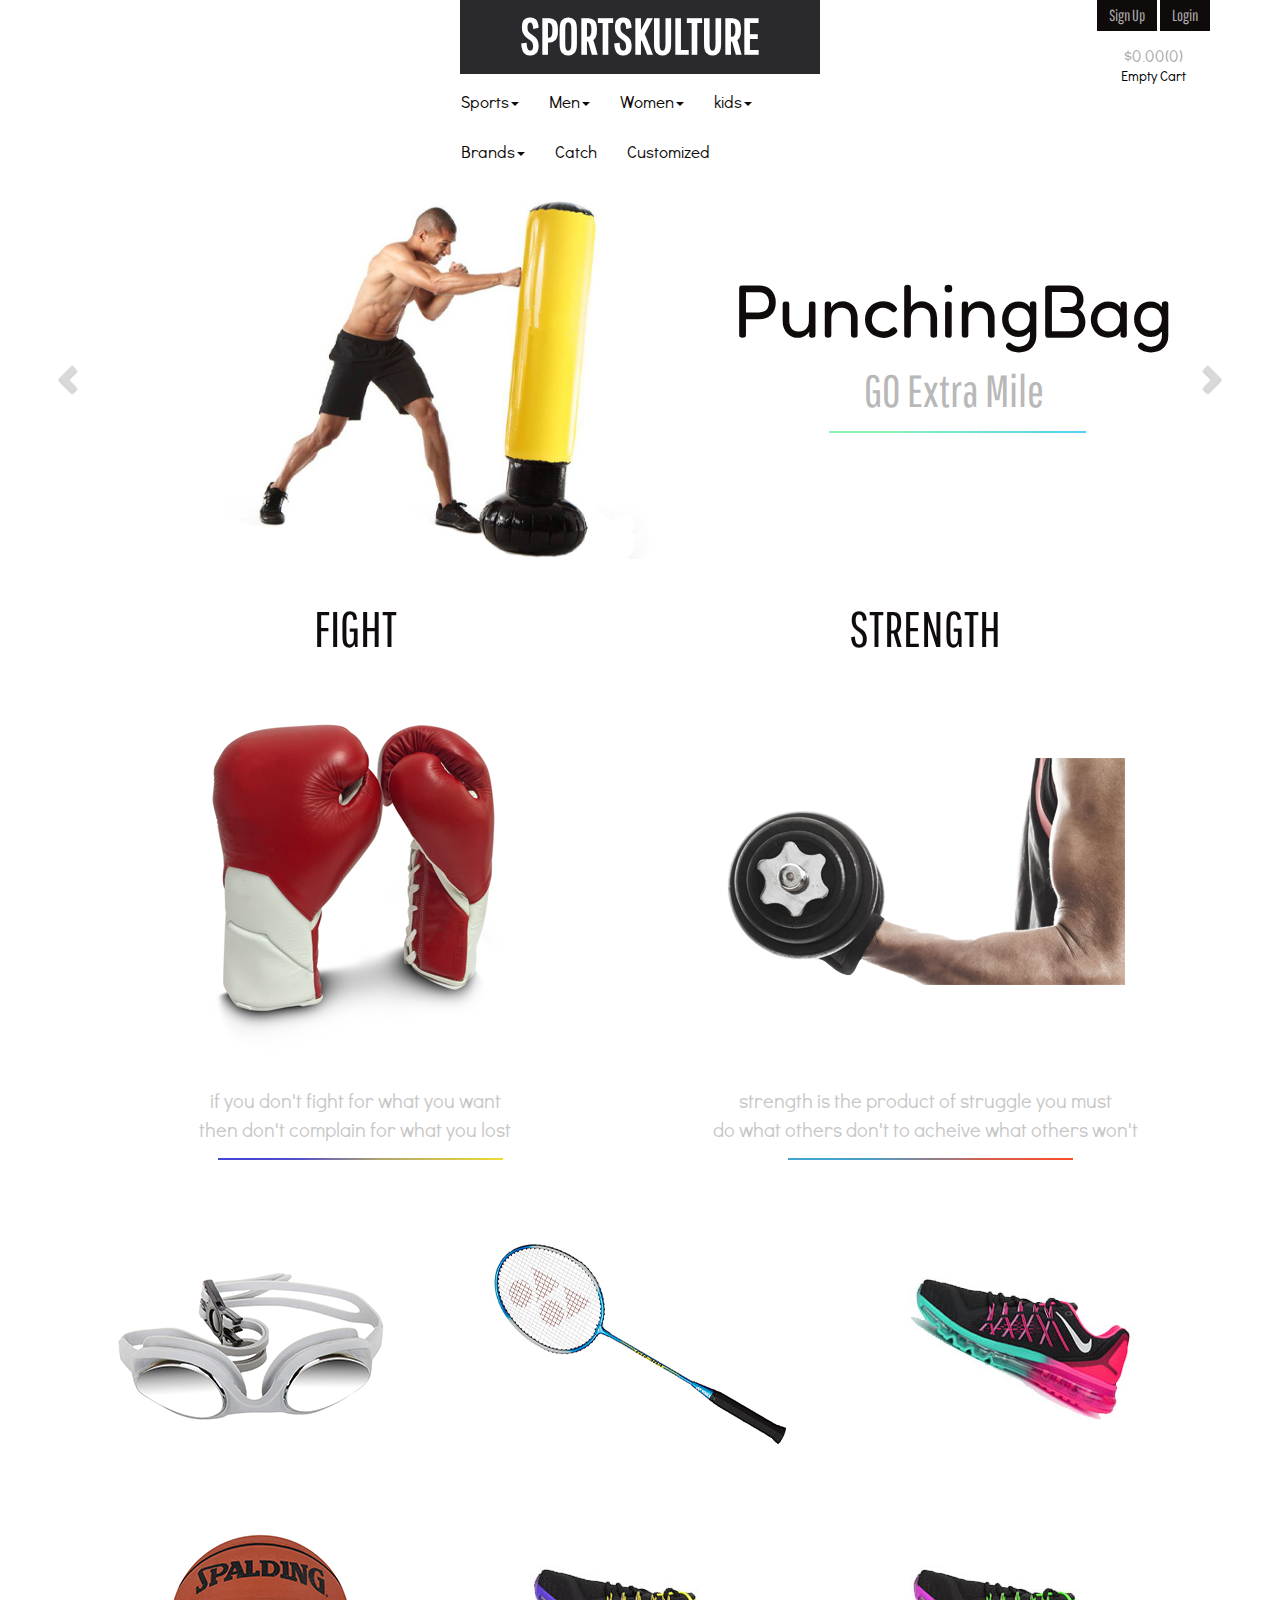
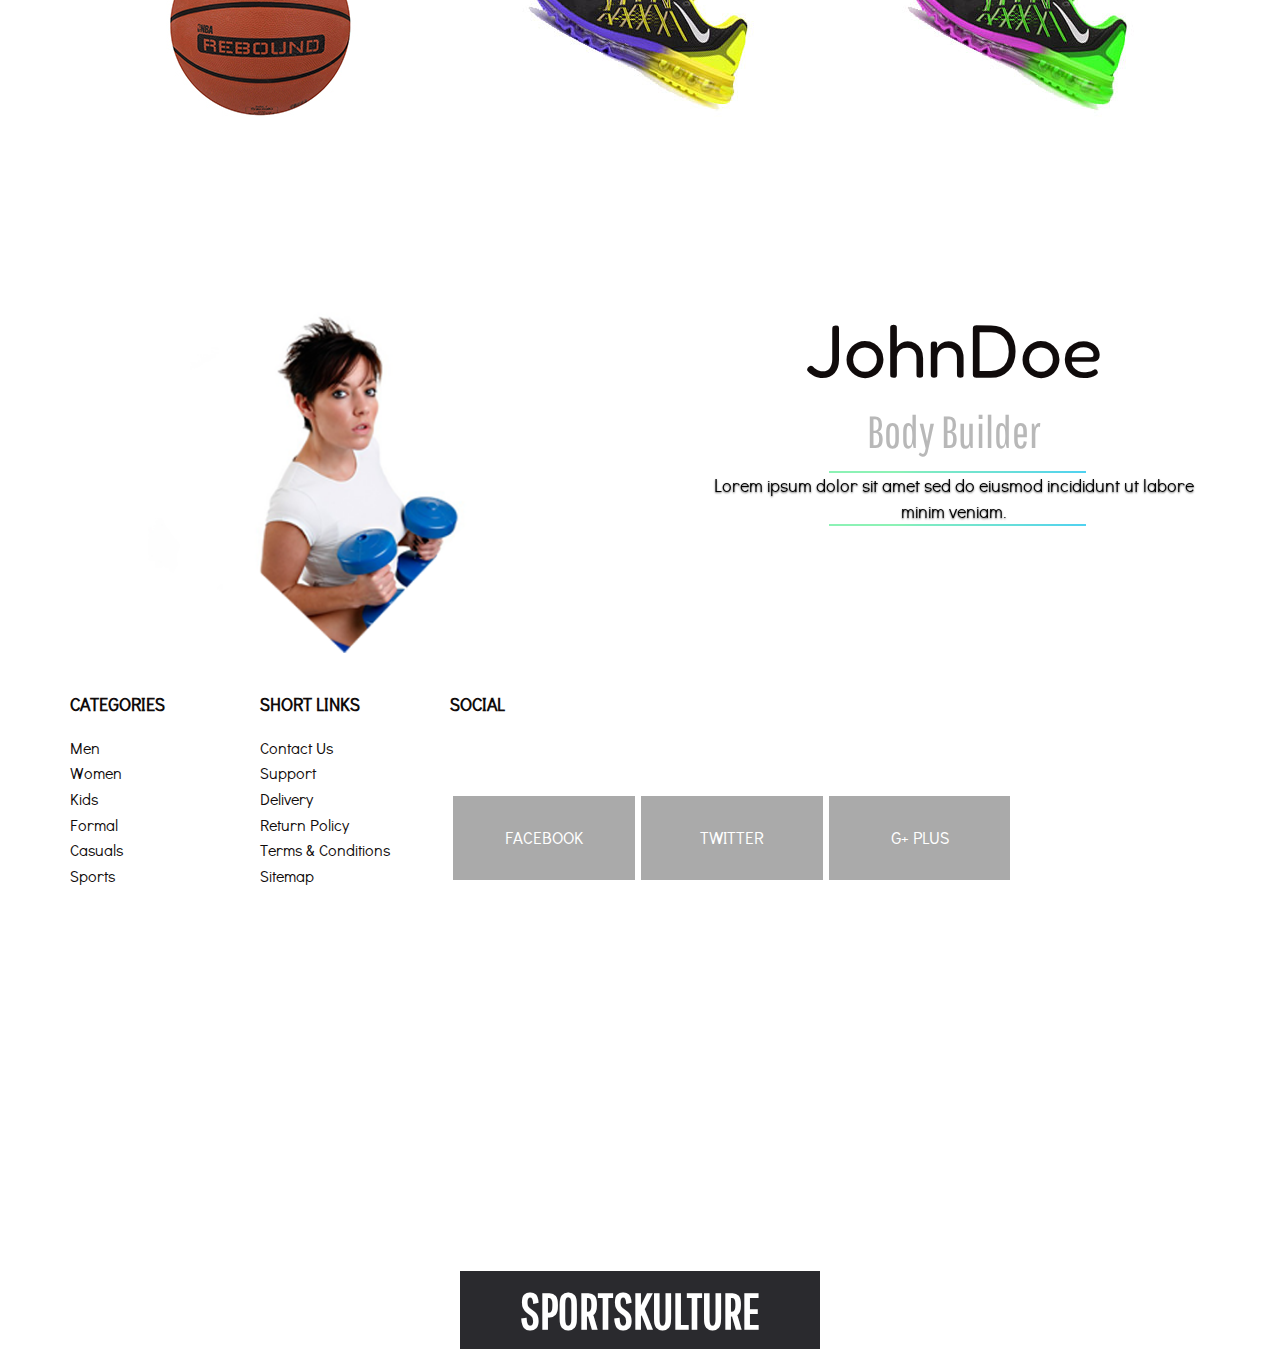
<file: index.html>
<!DOCTYPE html>
<html lang="en">
<head>
  <title>sportsKulture | Home</title>
  <meta name="viewport" content="width=device-width, initial-scale=1">
  <meta http-equiv="Content-Type" content="text/html; charset=utf-8" />
  <meta charset utf="8">
  <!--fonts-->
  <link href='//fonts.googleapis.com/css?family=Fredoka+One' rel='stylesheet' type='text/css'>

  <!--fonts-->
  <!--bootstrap-->
  <link href="css/bootstrap.min.css" rel="stylesheet" type="text/css">
  <!--coustom css-->
  <link href="css/style.css" rel="stylesheet" type="text/css"/>
  <!--shop-kart-js-->
  <script src="js/simpleCart.min.js"></script>
  <!--default-js-->
  <script src="js/jquery-2.1.4.min.js"></script>
  <!--bootstrap-js-->
  <script src="js/bootstrap.min.js"></script>
  <!--script-->
</head>
<body>
  <div class="header">
    <div class="container">
      <div class="header-top">
        <div class="logo">
          <a href="index.html">sportsKulture</a>
        </div>
        <div class="login-bars">
          <a class="btn btn-default log-bar" href="register.html" role="button">Sign up</a>
          <a class="btn btn-default log-bar" href="signup.html" role="button">Login</a>
          <div class="cart box_1">
            <a href="checkout.html">
              <h3>
                <div class="total">
                  <span class="simpleCart_total"></span>(<span id="simpleCart_quantity" class="simpleCart_quantity"></span>)</div></h3>
                </a>
                <p><a href="javascript:;" class="simpleCart_empty">Empty Cart</a></p>
                <div class="clearfix"> </div>
              </div>
            </div>
            <div class="clearfix"></div>
          </div>
          <!---menu-----bar--->
          <div class="header-botom">
            <div class="content white">
              <nav class="navbar navbar-default nav-menu" role="navigation">
                <div class="navbar-header">
                  <button type="button" class="navbar-toggle" data-toggle="collapse" data-target="#bs-example-navbar-collapse-1">
                    <span class="sr-only">Toggle navigation</span>
                    <span class="icon-bar"></span>
                    <span class="icon-bar"></span>
                    <span class="icon-bar"></span>
                  </button>
                </div>
                <div class="clearfix"></div>
                <!--/.navbar-header-->

                <div class="collapse navbar-collapse collapse-pdng" id="bs-example-navbar-collapse-1">
                  <ul class="nav navbar-nav nav-font">
                    <li class="dropdown">
                      <a href="#" class="dropdown-toggle" data-toggle="dropdown">Sports<b class="caret"></b></a>
                      <ul class="dropdown-menu">
                        <li><a href="products.html">Shoes</a></li>
                        <li><a href="products.html">Tees</a></li>
                        <li><a href="products.html">Tops</a></li>
                        <li class="divider"></li>
                        <li><a href="products.html">Tracks</a></li>
                        <li class="divider"></li>
                        <li><a href="products.html">Gear</a></li>
                      </ul>
                    </li>
                    <li class="dropdown">
                      <a href="#" class="dropdown-toggle" data-toggle="dropdown">Men<b class="caret"></b></a>
                      <ul class="dropdown-menu multi-column columns-3">
                        <div class="row">
                          <div class="col-sm-4 menu-img-pad">
                            <ul class="multi-column-dropdown">
                              <li><a href="products.html">Joggers</a></li>
                              <li><a href="products.html">Foot Ball</a></li>
                              <li><a href="products.html">Cricket</a></li>
                              <li class="divider"></li>
                              <li><a href="products.html">Tennis</a></li>
                              <li class="divider"></li>
                              <li><a href="products.html">Casual</a></li>
                            </ul>
                          </div>
                          <div class="col-sm-4 menu-img-pad">
                            <a href="#"><img src="images/menu1.jpg" alt="/" class="img-rsponsive men-img-wid" /></a>
                          </div>
                          <div class="col-sm-4 menu-img-pad">
                            <a href="#"><img src="images/menu2.jpg" alt="/" class="img-rsponsive men-img-wid" /></a>
                          </div>
                        </div>
                      </ul>
                    </li>
                    <li class="dropdown">
                      <a href="#" class="dropdown-toggle" data-toggle="dropdown">Women<b class="caret"></b></a>
                      <ul class="dropdown-menu multi-column columns-2">
                        <div class="row">
                          <div class="col-sm-6">
                            <ul class="multi-column-dropdown">
                              <li><a href="products.html">Tops</a></li>
                              <li><a href="products.html">Bottoms</a></li>
                              <li><a href="products.html">Yoga Pants</a></li>
                              <li class="divider"></li>
                              <li><a href="products.html">Sports</a></li>
                              <li class="divider"></li>
                              <li><a href="products.html">Gym</a></li>
                            </ul>
                          </div>
                          <div class="col-sm-6">
                            <a href="#"><img src="images/menu3.jpg" alt="/" class="img-rsponsive men-img-wid" /></a>
                          </div>
                        </div>
                      </ul>
                    </li>
                    <li class="dropdown">
                      <a href="#" class="dropdown-toggle" data-toggle="dropdown">kids<b class="caret"></b></a>
                      <ul class="dropdown-menu">
                        <li><a href="products.html">Tees</a></li>
                        <li><a href="products.html">Shorts</a></li>
                        <li><a href="products.html">Gear</a></li>
                        <li class="divider"></li>
                        <li><a href="products.html">Watches</a></li>
                        <li class="divider"></li>
                        <li><a href="products.html">Shoes</a></li>
                      </ul>
                    </li>
                    <li class="dropdown">
                      <a href="#" class="dropdown-toggle" data-toggle="dropdown">Brands<b class="caret"></b></a>
                      <ul class="dropdown-menu">
                        <li><a href="products.html">Tees</a></li>
                        <li><a href="products.html">Shorts</a></li>
                        <li><a href="products.html">Gear</a></li>
                        <li class="divider"></li>
                        <li><a href="products.html">Watches</a></li>
                        <li class="divider"></li>
                        <li><a href="products.html">Shoes</a></li>
                      </ul>
                    </li>
                    <li><a href="contact.html">Catch</a></li>
                    <li><a href="contact.html">Customized</a></li>
                    <div class="clearfix"></div>
                  </ul>
                  <div class="clearfix"></div>
                </div>
                <!--/.navbar-collapse-->
                <div class="clearfix"></div>
              </nav>
              <!--/.navbar-->
              <div class="clearfix"></div>
            </div>
            <!--/.content--->
          </div>
          <!--header-bottom-->
        </div>
      </div>
      <div class="header-end">
        <div class="container">
          <div id="myCarousel" class="carousel slide" data-ride="carousel">
            <!-- Indicators -->
            <ol class="carousel-indicators">
              <li data-target="#myCarousel" data-slide-to="0" class="active"></li>
              <li data-target="#myCarousel" data-slide-to="1"></li>
              <li data-target="#myCarousel" data-slide-to="2"></li>
            </ol>

            <!-- Wrapper for slides -->
            <div class="carousel-inner" role="listbox">
              <div class="item active">
                <img src="./images/shoe3.jpg" alt="...">
                <div class="carousel-caption car-re-posn">
                  <h3>PunchingBag</h3>
                  <h4>GO Extra Mile</h4>
                  <span class="color-bar"></span>
                </div>
              </div>
              <div class="item">
                <img src="./images/shoe1.jpg" alt="...">
                <div class="carousel-caption car-re-posn">
                  <h3>T-Shirts</h3>
                  <h4>Train Dirty</h4>
                  <span class="color-bar"></span>
                </div>
              </div>
              <div class="item">
                <img src="./images/shoe4.jpg" alt="...">
                <div class="carousel-caption car-re-posn">
                  <h3>SportsBag</h3>
                  <h4>You feel to fall</h4>
                  <span class="color-bar"></span>
                </div>
              </div>
              <div class="item">
                <img src="./images/shoe2.jpg" alt="...">
                <div class="carousel-caption car-re-posn">
                  <h3>Shoes</h3>
                  <h4>Shoes that Inspire you</h4>
                  <span class="color-bar"></span>
                </div>
              </div>
            </div>

            <!-- Controls -->
            <a class="left carousel-control" href="#myCarousel" role="button" data-slide="prev">
              <span class="glyphicon glyphicon-chevron-left car-icn" aria-hidden="true"></span>
              <span class="sr-only">Previous</span>
            </a>
            <a class="right carousel-control" href="#myCarousel" role="button" data-slide="next">
              <span class="glyphicon glyphicon-chevron-right car-icn" aria-hidden="true"></span>
              <span class="sr-only">Next</span>
            </a>
          </div>
          <div class="clearfix"></div>
        </div>
      </div>
      <div class="feel-fall">
        <div class="container">
          <div class="pull-left fal-box">
            <div class=" fall-left">
              <h3>Fight</h3>
              <img src="images/f-l.png" alt="/" class="img-responsive fl-img-wid">
              <p>If you don't fight for what you want<br>Then don't complain for what you lost</p>
              <span class="fel-fal-bar"></span>
            </div>
          </div>
          <div class="pull-right fel-box">
            <div class="feel-right">
              <h3>Strength</h3>
              <img src="images/f-r.png" alt="/" class="img-responsive fl-img-wid">
              <p>Strength is the product of struggle you must<br>do what others don't to acheive what others won't</p>
              <span class="fel-fal-bar2"></span>
            </div>
          </div>
          <div class="clearfix"></div>
        </div>
      </div>
      <div class="shop-grid">
        <div class="container">
          <div class="col-md-4 grid-stn simpleCart_shelfItem">
            <!-- normal -->
            <div class="ih-item square effect3 bottom_to_top">
              <div class="bottom-2-top">
                <div class="img"><img src="images/grid4.jpg" alt="/" class="img-responsive gri-wid"></div>
                <div class="info">
                  <div class="pull-left styl-hdn">
                    <h3>style 01</h3>
                  </div>
                  <div class="pull-right styl-price">
                    <p><a  href="#" class="item_add"><span class="glyphicon glyphicon-shopping-cart grid-cart" aria-hidden="true"></span> <span class=" item_price">$190</span></a></p>
                  </div>
                  <div class="clearfix"></div>
                </div></div>
              </div>
              <!-- end normal -->
              <div class="quick-view">
                <a href="swimgoggles.html">Quick view</a>
              </div>
            </div>
            <div class="col-md-4 grid-stn simpleCart_shelfItem">
              <!-- normal -->
              <div class="ih-item square effect3 bottom_to_top">
                <div class="bottom-2-top">
                  <div class="img"><img src="images/grid6.jpg" alt="/" class="img-responsive gri-wid"></div>
                  <div class="info">
                    <div class="pull-left styl-hdn">
                      <h3>style 01</h3>
                    </div>
                    <div class="pull-right styl-price">
                      <p><a  href="#" class="item_add"><span class="glyphicon glyphicon-shopping-cart grid-cart" aria-hidden="true"></span> <span class=" item_price">$190</span></a></p>
                    </div>
                    <div class="clearfix"></div>
                  </div></div>
                </div>
                <!-- end normal -->
                <div class="quick-view">
                  <a href="BadmintonRacquet.html">Quick view</a>
                </div>
              </div>
              <div class="col-md-4 grid-stn simpleCart_shelfItem">
                <!-- normal -->
                <div class="ih-item square effect3 bottom_to_top">
                  <div class="bottom-2-top">
                    <div class="img"><img src="images/grid3.jpg" alt="/" class="img-responsive gri-wid"></div>
                    <div class="info">
                      <div class="pull-left styl-hdn">
                        <h3>style 01</h3>
                      </div>
                      <div class="pull-right styl-price">
                        <p><a  href="#" class="item_add"><span class="glyphicon glyphicon-shopping-cart grid-cart" aria-hidden="true"></span> <span class=" item_price">$190</span></a></p>
                      </div>
                      <div class="clearfix"></div>
                    </div></div>
                  </div>
                  <!-- end normal -->
                  <div class="quick-view">
                    <a href="swimgoggles.html">Quick view</a>
                  </div>
                </div>
                <div class="col-md-4 grid-stn simpleCart_shelfItem">
                  <!-- normal -->
                  <div class="ih-item square effect3 bottom_to_top">
                    <div class="bottom-2-top">
                      <div class="img"><img src="images/grid5.jpg" alt="/" class="img-responsive gri-wid"></div>
                      <div class="info">
                        <div class="pull-left styl-hdn">
                          <h3>style 01</h3>
                        </div>
                        <div class="pull-right styl-price">
                          <p><a  href="#" class="item_add"><span class="glyphicon glyphicon-shopping-cart grid-cart" aria-hidden="true"></span> <span class=" item_price">$190</span></a></p>
                        </div>
                        <div class="clearfix"></div>
                      </div></div>
                    </div>
                    <!-- end normal -->
                    <div class="quick-view">
                      <a href="spaldingrebound.html">Quick view</a>
                    </div>
                  </div>
                  <div class="col-md-4 grid-stn simpleCart_shelfItem">
                    <!-- normal -->
                    <div class="ih-item square effect3 bottom_to_top">
                      <div class="bottom-2-top">
                        <div class="img"><img src="images/grid7.jpg" alt="/" class="img-responsive gri-wid"></div>
                        <div class="info">
                          <div class="pull-left styl-hdn">
                            <h3>style 01</h3>
                          </div>
                          <div class="pull-right styl-price">
                            <p><a  href="#" class="item_add"><span class="glyphicon glyphicon-shopping-cart grid-cart" aria-hidden="true"></span> <span class=" item_price">$190</span></a></p>
                          </div>
                          <div class="clearfix"></div>
                        </div></div>
                      </div>
                      <!-- end normal -->
                      <div class="quick-view">
                        <a href="swimgoggles.html">Quick view</a>
                      </div>
                    </div>

                    <div class="col-md-4 grid-stn simpleCart_shelfItem">
                      <!-- normal -->
                      <div class="ih-item square effect3 bottom_to_top">
                        <div class="bottom-2-top">
                          <div class="img"><img src="images/grid8.jpg" alt="/" class="img-responsive gri-wid"></div>
                          <div class="info">
                            <div class="pull-left styl-hdn">
                              <h3>style 01</h3>
                            </div>
                            <div class="pull-right styl-price">
                              <p><a  href="#" class="item_add"><span class="glyphicon glyphicon-shopping-cart grid-cart" aria-hidden="true"></span> <span class=" item_price">$190</span></a></p>
                            </div>
                            <div class="clearfix"></div>
                          </div></div>
                        </div>
                        <!-- end normal -->
                        <div class="quick-view">
                          <a href="swimgoggles.html">Quick view</a>
                        </div>
                      </div>

                      <div class="clearfix"></div>
                    </div>
                  </div>
                  <div class="sub-news">
                    <div class="container">
                    </div>
                  </div>
                  <div class="header-end">
                    <div class="container">
                      <div id="myCarousel" class="carousel slide" data-ride="carousel">
                        <!-- Indicators -->
                        <ol class="carousel-indicators">
                          <li data-target="#myCarousel" data-slide-to="0" class="active"></li>
                          <li data-target="#myCarousel" data-slide-to="1"></li>
                          <li data-target="#myCarousel" data-slide-to="2"></li>
                        </ol>

                        <!-- Wrapper for slides -->
                        <div class="carousel-inner" role="listbox">
                          <div class="item active">
                            <img src="./images/people1.png" alt="...">
                            <div class="carousel-caption car-re-posn">
                              <h3>JohnDoe</h3>
                              <h4>Body Builder</h4>
                              <span class="color-bar"></span>
                              <font color="black" size="4">Lorem ipsum dolor sit amet sed do eiusmod incididunt ut labore minim veniam.</font>
                              <span class="color-bar"></span>
                            </div>
                          </div>
                          <div class="item">
                            <img src="./images/people2.png" alt="...">
                            <div class="carousel-caption car-re-posn">
                              <h3>SamPeter</h3>
                              <h4>Train Dirty</h4>
                              <span class="color-bar"></span>
                              <font color="black" size="4">Lorem ipsum dolor sit amet sed do eiusmod incididunt ut labore minim veniam.</font>
                              <span class="color-bar"></span>
                            </div>
                          </div>
                          <div class="item">
                            <img src="./images/people3.png" alt="...">
                            <div class="carousel-caption car-re-posn">
                              <h3>Steve</h3>
                              <h4>You feel to fall</h4>
                                <span class="color-bar"></span>
                                <font color="black" size="4">Lorem ipsum dolor sit amet sed do eiusmod incididunt ut labore minim veniam.</font>
                                <span class="color-bar"></span>
                              </div>
                            </div>
                            <div class="item">
                              <img src="./images/people4.png" alt="...">
                              <div class="carousel-caption car-re-posn">
                                <h3>HarryBeckham</h3>
                                <h4>Shoes that Inspire you</h4>
                                <span class="color-bar"></span>
                                <font color="black" size="4">Lorem ipsum dolor sit amet sed do eiusmod incididunt ut labore minim veniam.</font>
                                <span class="color-bar"></span>
                              </div>
                            </div>
                          </div>
                        </div>
                        <div class="clearfix"></div>
                      </div>
                    </div>
                    <div class="footer-grid">
                      <div class="container">
                        <div class="col-md-2 re-ft-grd">
                          <h3>Categories</h3>
                          <ul class="categories">
                            <li><a href="#">Men</a></li>
                            <li><a href="#">Women</a></li>
                            <li><a href="#">Kids</a></li>
                            <li><a href="#">Formal</a></li>
                            <li><a href="#">Casuals</a></li>
                            <li><a href="#">Sports</a></li>
                          </ul>
                        </div>
                        <div class="col-md-2 re-ft-grd">
                          <h3>Short links</h3>
                          <ul class="shot-links">
                            <li><a href="#">Contact us</a></li>
                            <li><a href="#">Support</a></li>
                            <li><a href="#">Delivery</a></li>
                            <li><a href="#">Return Policy</a></li>
                            <li><a href="#">Terms & conditions</a></li>
                            <li><a href="contact.html">Sitemap</a></li>
                          </ul>
                        </div>
                        <div class="col-md-6 re-ft-grd">
                          <h3>Social</h3>
                          <ul class="social">
                            <li><a href="#" class="fb">facebook</a></li>
                            <li><a href="#" class="twt">twitter</a></li>
                            <li><a href="#" class="gpls">g+ plus</a></li>
                            <div class="clearfix"></div>
                          </ul>
                        </div>
                        <div class="clearfix"></div>
                      </div>
                      <div class="copy-rt">
                        <div class="container">
                        </div>
                      </div>
                    </div>
                    <div class="contact">
                      <div class="container">
                        <div class="map">
                          <div style="width: 100%"><iframe width="100%" height="600" src="https://maps.google.com/maps?width=100%&amp;height=600&amp;hl=en&amp;coord=17.4550248,78.4456599&amp;q=santh%20nagar+(sportsKulcure)&amp;ie=UTF8&amp;t=&amp;z=14&amp;iwloc=B&amp;output=embed" frameborder="0" scrolling="no" marginheight="0" marginwidth="0"><a href="https://www.maps.ie/create-google-map/">Embed Google Map</a></iframe></div><br />
                        </div>
                        <div class="header-top">
                          <div class="logo">
                            <a href="index.html">sportsKulture</a>
                          </div>
                        </div>
                      </div>
                    </div>
                  </body>
                  </html>
</file>
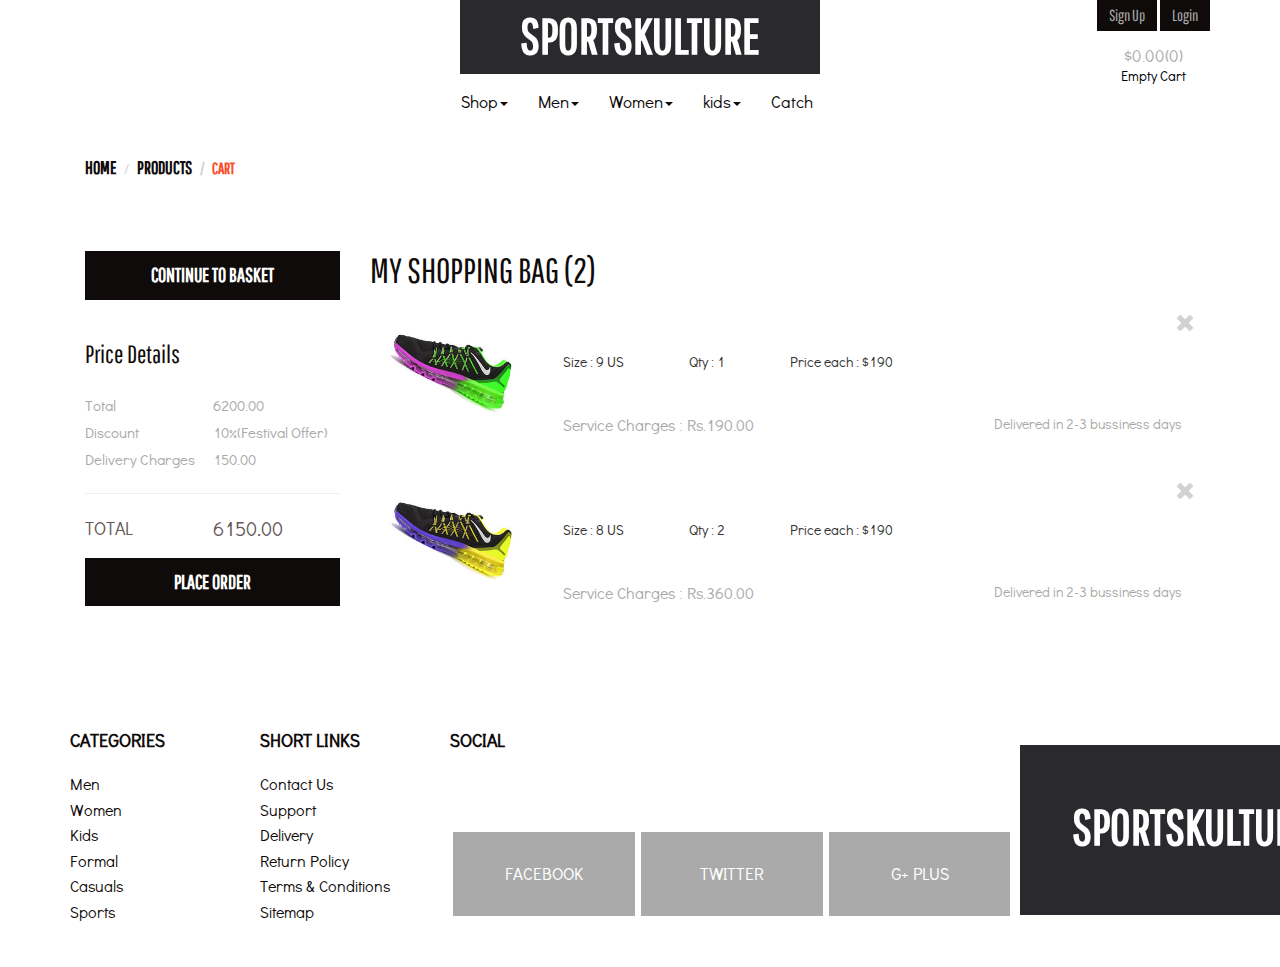
<file: checkout.html>
<!DOCTYPE html>
<html lang="en">
    <head>
    <title>sportsKulture a E-commerce</title>
		<meta name="viewport" content="width=device-width, initial-scale=1">
		<meta http-equiv="Content-Type" content="text/html; charset=utf-8" />
		<meta name="keywords" content="sportsKulture Responsive web template, Bootstrap Web Templates, Flat Web Templates, Andriod Compatible web template, Smartphone Compatible web template, free webdesigns for Nokia, Samsung, LG, SonyErricsson, Motorola web design" />
		<script type="application/x-javascript"> addEventListener("load", function() {setTimeout(hideURLbar, 0); }, false); function hideURLbar(){ window.scrollTo(0,1); } </script>
		<meta charset utf="8">
		<!--fonts-->
		<link href='//fonts.googleapis.com/css?family=Fredoka+One' rel='stylesheet' type='text/css'>

		<!--fonts-->
		<!--bootstrap-->
			 <link href="css/bootstrap.min.css" rel="stylesheet" type="text/css">
		<!--coustom css-->
			<link href="css/style.css" rel="stylesheet" type="text/css"/>
        <!--shop-kart-js-->
        <script src="js/simpleCart.min.js"></script>
		<!--default-js-->
			<script src="js/jquery-2.1.4.min.js"></script>
		<!--bootstrap-js-->
			<script src="js/bootstrap.min.js"></script>
		<!--script-->
         <!-- FlexSlider -->
            <script src="js/imagezoom.js"></script>
              <script defer src="js/jquery.flexslider.js"></script>
            <link rel="stylesheet" href="css/flexslider.css" type="text/css" media="screen" />

            <script>
            // Can also be used with $(document).ready()
            $(window).load(function() {
              $('.flexslider').flexslider({
                animation: "slide",
                controlNav: "thumbnails"
              });
            });
            </script>
        <!-- //FlexSlider-->
    </head>
    <body>
        <div class="header">
            <div class="container">
                <div class="header-top">
                    <div class="logo">
                        <a href="index.html">sportsKulture</a>
                    </div>
                    <div class="login-bars">
                        <a class="btn btn-default log-bar" href="register.html" role="button">Sign up</a>
                        <a class="btn btn-default log-bar" href="signup.html" role="button">Login</a>
                        <div class="cart box_1">
                            <a href="checkout.html">
                            <h3>
                                <div class="total">
<span class="simpleCart_total"></span>(<span id="simpleCart_quantity" class="simpleCart_quantity"></span>)</div></h3>
                            </a>
                            <p><a href="javascript:;" class="simpleCart_empty">Empty Cart</a></p>
                            <div class="clearfix"> </div>
                        </div>
                    </div>
        <div class="clearfix"></div>
                </div>
                <!---menu-----bar--->
                <div class="header-botom">
                    <div class="content white">
                    <nav class="navbar navbar-default nav-menu" role="navigation">
                        <div class="navbar-header">
                            <button type="button" class="navbar-toggle" data-toggle="collapse" data-target="#bs-example-navbar-collapse-1">
                                <span class="sr-only">Toggle navigation</span>
                                <span class="icon-bar"></span>
                                <span class="icon-bar"></span>
                                <span class="icon-bar"></span>
                            </button>
                        </div>
                        <!--/.navbar-header-->

                        <div class="collapse navbar-collapse collapse-pdng" id="bs-example-navbar-collapse-1">
                            <ul class="nav navbar-nav nav-font">
                                <li class="dropdown">
                                    <a href="#" class="dropdown-toggle" data-toggle="dropdown">Shop<b class="caret"></b></a>
                                    <ul class="dropdown-menu">
                                        <li><a href="products.html">Shoes</a></li>
                                        <li><a href="products.html">Tees</a></li>
                                        <li><a href="products.html">Tops</a></li>
                                        <li class="divider"></li>
                                        <li><a href="products.html">Tracks</a></li>
                                        <li class="divider"></li>
                                        <li><a href="products.html">Gear</a></li>
                                    </ul>
                                </li>
                                <li class="dropdown">
                                    <a href="#" class="dropdown-toggle" data-toggle="dropdown">Men<b class="caret"></b></a>
                                    <ul class="dropdown-menu multi-column columns-3">
                                        <div class="row">
                                            <div class="col-sm-4 menu-img-pad">
                                                <ul class="multi-column-dropdown">
                                                    <li><a href="products.html">Joggers</a></li>
                                                    <li><a href="products.html">Foot Ball</a></li>
                                                    <li><a href="products.html">Cricket</a></li>
                                                    <li class="divider"></li>
                                                    <li><a href="products.html">Tennis</a></li>
                                                    <li class="divider"></li>
                                                    <li><a href="products.html">Casual</a></li>
                                                </ul>
                                            </div>
                                            <div class="col-sm-4 menu-img-pad">
                        <a href="#"><img src="images/menu1.jpg" alt="/" class="img-rsponsive men-img-wid" /></a>
                                            </div>
                                            <div class="col-sm-4 menu-img-pad">
                        <a href="#"><img src="images/menu2.jpg" alt="/" class="img-rsponsive men-img-wid" /></a>
                                            </div>
                                        </div>
                                    </ul>
                                </li>
                                <li class="dropdown">
                                    <a href="#" class="dropdown-toggle" data-toggle="dropdown">Women<b class="caret"></b></a>
                                    <ul class="dropdown-menu multi-column columns-2">
                                        <div class="row">
                                            <div class="col-sm-6">
                                                <ul class="multi-column-dropdown">
                                                    <li><a href="products.html">Tops</a></li>
                                                    <li><a href="products.html">Bottoms</a></li>
                                                    <li><a href="products.html">Yoga Pants</a></li>
                                                    <li class="divider"></li>
                                                    <li><a href="products.html">Sports</a></li>
                                                    <li class="divider"></li>
                                                    <li><a href="products.html">Gym</a></li>
                                                </ul>
                                            </div>
                                            <div class="col-sm-6">
                        <a href="#"><img src="images/menu3.jpg" alt="/" class="img-rsponsive men-img-wid" /></a>
                                            </div>
                                        </div>
                                    </ul>
                                </li>
                                <li class="dropdown">
                                    <a href="#" class="dropdown-toggle" data-toggle="dropdown">kids<b class="caret"></b></a>
                                    <ul class="dropdown-menu">
                                        <li><a href="products.html">Tees</a></li>
                                        <li><a href="products.html">Shorts</a></li>
                                        <li><a href="products.html">Gear</a></li>
                                        <li class="divider"></li>
                                        <li><a href="products.html">Watches</a></li>
                                        <li class="divider"></li>
                                        <li><a href="products.html">Shoes</a></li>
                                    </ul>
                                </li>
                                <li><a href="contact.html">Catch</a></li>
                                <div class="clearfix"></div>
                            </ul>
                            <div class="clearfix"></div>
                        </div>
                        <!--/.navbar-collapse-->
                        <div class="clearfix"></div>
                    </nav>
                    <!--/.navbar-->
                        <div class="clearfix"></div>
                    </div>
                    <!--/.content--->
                </div>
                    <!--header-bottom-->
            </div>
        </div>
        <div class="head-bread">
            <div class="container">
                <ol class="breadcrumb">
                    <li><a href="index.html">Home</a></li>
                    <li><a href="products.hml">Products</a></li>
                    <li class="active">CART</li>
                </ol>
            </div>
        </div>
        <!-- check-out -->
            <div class="check">
                <div class="container">
                    <div class="col-md-3 cart-total">
                        <a class="continue" href="#">Continue to basket</a>
                        <div class="price-details">
                            <h3>Price Details</h3>
                            <span>Total</span>
                            <span class="total1">6200.00</span>
                            <span>Discount</span>
                            <span class="total1">10%(Festival Offer)</span>
                            <span>Delivery Charges</span>
                            <span class="total1">150.00</span>
                            <div class="clearfix"></div>
                        </div>
                        <hr class="featurette-divider">
                        <ul class="total_price">
                           <li class="last_price"> <h4>TOTAL</h4></li>
                           <li class="last_price"><span>6150.00</span></li>
                           <div class="clearfix"> </div>
                        </ul>
                        <div class="clearfix"></div>
                        <a class="order" href="#">Place Order</a>
                    </div>
                    <div class="col-md-9 cart-items">
                        <h1>My Shopping Bag (2)</h1>
                            <script>$(document).ready(function(c) {
                                $('.close1').on('click', function(c){
                                    $('.cart-header').fadeOut('slow', function(c){
                                        $('.cart-header').remove();
                                    });
                                    });
                                });
                           </script>
                        <div class="cart-header">
                <div class="close1"><span class="glyphicon glyphicon-remove" aria-hidden="true"></span></div>
                            <div class="cart-sec simpleCart_shelfItem">
                                    <div class="cart-item cyc">
                                        <img src="images/grid8.jpg" class="img-responsive" alt=""/>
                                    </div>
                                   <div class="cart-item-info">
                                        <ul class="qty">
                                            <li><p>Size : 9 US</p></li>
                                            <li><p>Qty : 1</p></li>
                                            <li><p>Price each : $190</p></li>
                                        </ul>
                                        <div class="delivery">
                                             <p>Service Charges : Rs.190.00</p>
                                             <span>Delivered in 2-3 bussiness days</span>
                                             <div class="clearfix"></div>
                                        </div>
                                   </div>
                                   <div class="clearfix"></div>

                              </div>
                         </div>
                         <script>$(document).ready(function(c) {
                                $('.close2').on('click', function(c){
                                        $('.cart-header2').fadeOut('slow', function(c){
                                    $('.cart-header2').remove();
                                });
                                });
                                });
                         </script>
                        <div class="cart-header2">
                <div class="close2"><span class="glyphicon glyphicon-remove" aria-hidden="true"></span></div>
                                <div class="cart-sec simpleCart_shelfItem">
                                    <div class="cart-item cyc">
                                         <img src="images/grid7.jpg" class="img-responsive" alt=""/>
                                    </div>
                                    <div class="cart-item-info">
                                        <ul class="qty">
                                            <li><p>Size : 8 US</p></li>
                                            <li><p>Qty : 2</p></li>
                                            <li><p>Price each : $190</p></li>
                                        </ul>
                                        <div class="delivery">
                                            <p>Service Charges : Rs.360.00</p>
                                            <span>Delivered in 2-3 bussiness days</span>
                                            <div class="clearfix"></div>
                                        </div>
                                   </div>
                                   <div class="clearfix"></div>
                                </div>
                        </div>
                    </div>
                    <div class="clearfix"> </div>
                </div>
            </div>
            <div class="footer-grid">
            <div class="container">
                <div class="col-md-2 re-ft-grd">
                    <h3>Categories</h3>
                    <ul class="categories">
                        <li><a href="#">Men</a></li>
                        <li><a href="#">Women</a></li>
                        <li><a href="#">Kids</a></li>
                        <li><a href="#">Formal</a></li>
                        <li><a href="#">Casuals</a></li>
                        <li><a href="#">Sports</a></li>
                    </ul>
                </div>
                <div class="col-md-2 re-ft-grd">
                    <h3>Short links</h3>
                    <ul class="shot-links">
                        <li><a href="#">Contact us</a></li>
                        <li><a href="#">Support</a></li>
                        <li><a href="#">Delivery</a></li>
                        <li><a href="#">Return Policy</a></li>
                        <li><a href="#">Terms & conditions</a></li>
                        <li><a href="contact.html">Sitemap</a></li>
                    </ul>
                </div>
                <div class="col-md-6 re-ft-grd">
                    <h3>Social</h3>
                    <ul class="social">
                        <li><a href="#" class="fb">facebook</a></li>
                        <li><a href="#" class="twt">twitter</a></li>
                        <li><a href="#" class="gpls">g+ plus</a></li>
                        <div class="clearfix"></div>
                    </ul>
                </div>
                <div class="col-md-2 re-ft-grd">
                    <div class="bt-logo">
                        <div class="logo">
                            <a href="index.html" class="ft-log">sportsKulture</a>
                        </div>
                    </div>
                </div>
        <div class="clearfix"></div>
            </div>
        </div>
    </body>
</html>
</file>
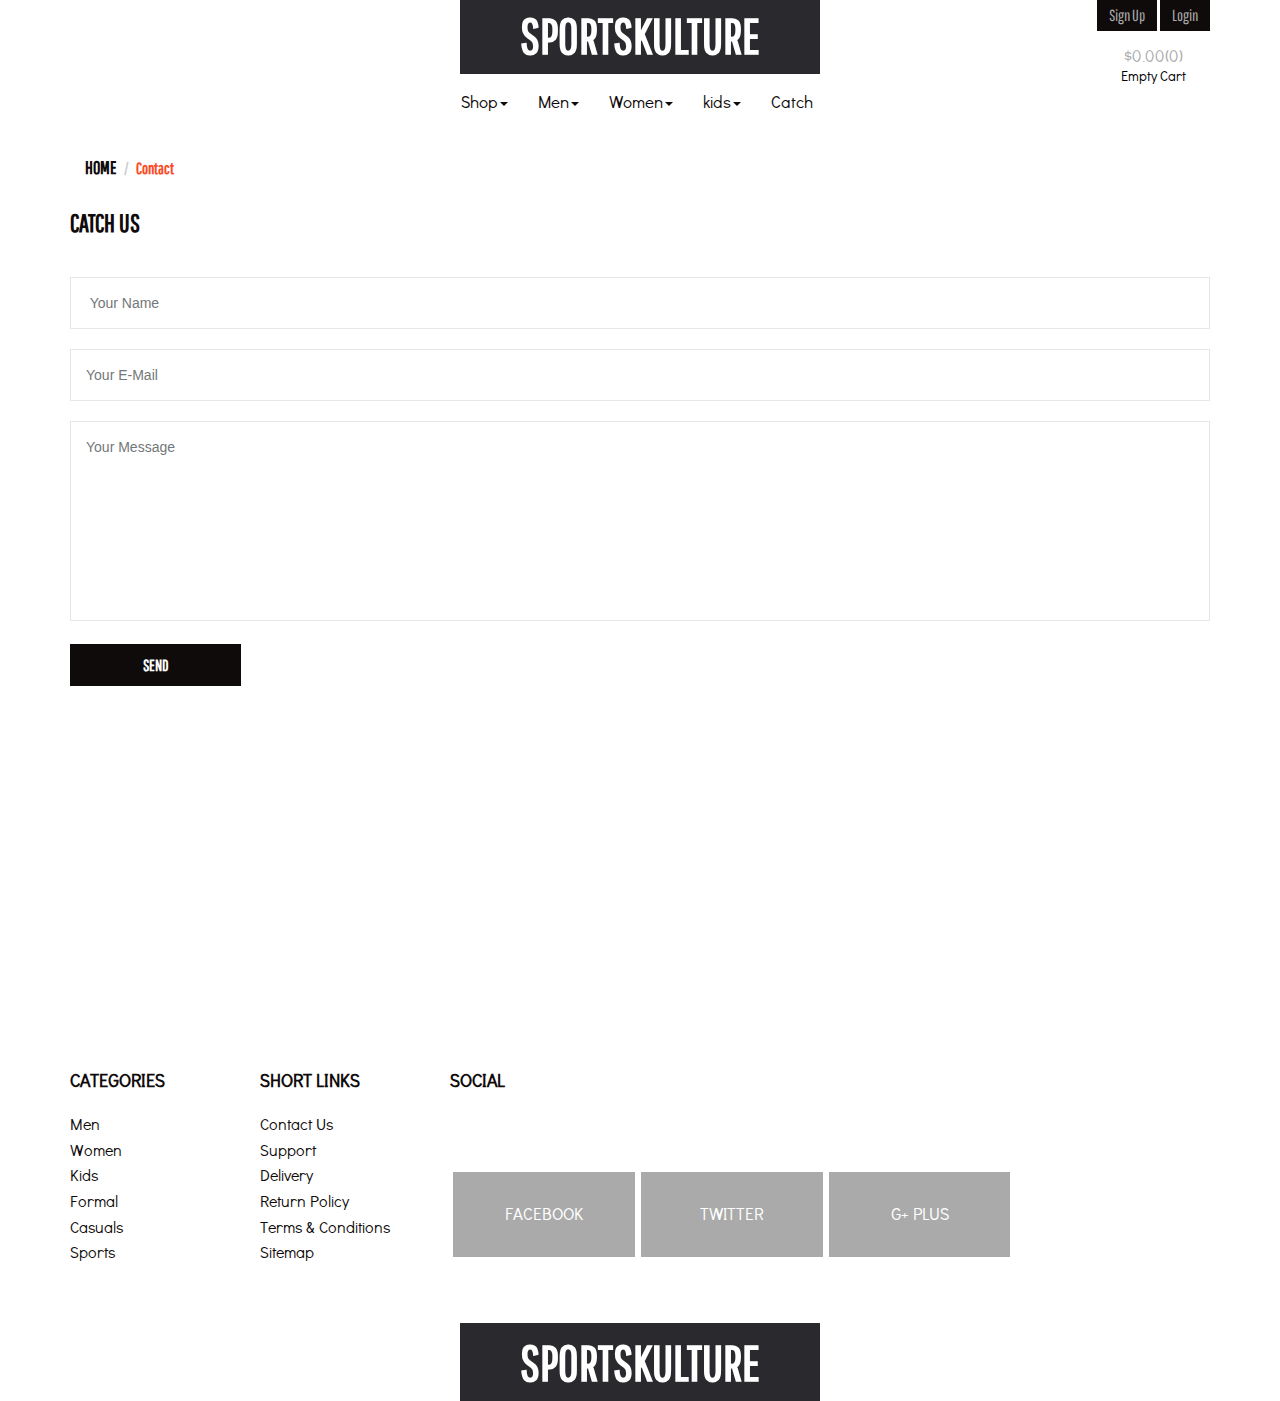
<file: contact.html>
<!DOCTYPE html>
<html lang="en">
<head>
  <title>sportsKulture a E-commerce</title>
  <meta name="viewport" content="width=device-width, initial-scale=1">
  <meta http-equiv="Content-Type" content="text/html; charset=utf-8" />
  <meta name="keywords" content="sportsKulture Responsive web template, Bootstrap Web Templates, Flat Web Templates, Andriod Compatible web template, Smartphone Compatible web template, free webdesigns for Nokia, Samsung, LG, SonyErricsson, Motorola web design" />
  <script type="application/x-javascript"> addEventListener("load", function() {setTimeout(hideURLbar, 0); }, false); function hideURLbar(){ window.scrollTo(0,1); } </script>
  <meta charset utf="8">
  <!--fonts-->
  <link href='//fonts.googleapis.com/css?family=Fredoka+One' rel='stylesheet' type='text/css'>

  <!--fonts-->
  <!--bootstrap-->
  <link href="css/bootstrap.min.css" rel="stylesheet" type="text/css">
  <!--coustom css-->
  <link href="css/style.css" rel="stylesheet" type="text/css"/>
  <!--shop-kart-js-->
  <script src="js/simpleCart.min.js"></script>
  <!--default-js-->
  <script src="js/jquery-2.1.4.min.js"></script>
  <!--bootstrap-js-->
  <script src="js/bootstrap.min.js"></script>
  <!--script-->
  <!-- FlexSlider -->
  <script src="js/imagezoom.js"></script>
  <script defer src="js/jquery.flexslider.js"></script>
  <link rel="stylesheet" href="css/flexslider.css" type="text/css" media="screen" />

  <script>
  // Can also be used with $(document).ready()
  $(window).load(function() {
    $('.flexslider').flexslider({
      animation: "slide",
      controlNav: "thumbnails"
    });
  });
  </script>
  <!-- //FlexSlider-->
</head>
<body>
  <div class="header">
    <div class="container">
      <div class="header-top">
        <div class="logo">
          <a href="index.html">sportsKulture</a>
        </div>
        <div class="login-bars">
          <a class="btn btn-default log-bar" href="register.html" role="button">Sign up</a>
          <a class="btn btn-default log-bar" href="signup.html" role="button">Login</a>
          <div class="cart box_1">
            <a href="checkout.html">
              <h3>
                <div class="total">
                  <span class="simpleCart_total"></span>(<span id="simpleCart_quantity" class="simpleCart_quantity"></span>)</div></h3>
                </a>
                <p><a href="javascript:;" class="simpleCart_empty">Empty Cart</a></p>
                <div class="clearfix"> </div>
              </div>
            </div>
            <div class="clearfix"></div>
          </div>
          <!---menu-----bar--->
          <div class="header-botom">
            <div class="content white">
              <nav class="navbar navbar-default nav-menu" role="navigation">
                <div class="navbar-header">
                  <button type="button" class="navbar-toggle" data-toggle="collapse" data-target="#bs-example-navbar-collapse-1">
                    <span class="sr-only">Toggle navigation</span>
                    <span class="icon-bar"></span>
                    <span class="icon-bar"></span>
                    <span class="icon-bar"></span>
                  </button>
                </div>
                <!--/.navbar-header-->

                <div class="collapse navbar-collapse collapse-pdng" id="bs-example-navbar-collapse-1">
                  <ul class="nav navbar-nav nav-font">
                    <li class="dropdown">
                      <a href="#" class="dropdown-toggle" data-toggle="dropdown">Shop<b class="caret"></b></a>
                      <ul class="dropdown-menu">
                        <li><a href="products.html">Shoes</a></li>
                        <li><a href="products.html">Tees</a></li>
                        <li><a href="products.html">Tops</a></li>
                        <li class="divider"></li>
                        <li><a href="products.html">Tracks</a></li>
                        <li class="divider"></li>
                        <li><a href="products.html">Gear</a></li>
                      </ul>
                    </li>
                    <li class="dropdown">
                      <a href="#" class="dropdown-toggle" data-toggle="dropdown">Men<b class="caret"></b></a>
                      <ul class="dropdown-menu multi-column columns-3">
                        <div class="row">
                          <div class="col-sm-4 menu-img-pad">
                            <ul class="multi-column-dropdown">
                              <li><a href="products.html">Joggers</a></li>
                              <li><a href="products.html">Foot Ball</a></li>
                              <li><a href="products.html">Cricket</a></li>
                              <li class="divider"></li>
                              <li><a href="products.html">Tennis</a></li>
                              <li class="divider"></li>
                              <li><a href="products.html">Casual</a></li>
                            </ul>
                          </div>
                          <div class="col-sm-4 menu-img-pad">
                            <a href="#"><img src="images/menu1.jpg" alt="/" class="img-rsponsive men-img-wid" /></a>
                          </div>
                          <div class="col-sm-4 menu-img-pad">
                            <a href="#"><img src="images/menu2.jpg" alt="/" class="img-rsponsive men-img-wid" /></a>
                          </div>
                        </div>
                      </ul>
                    </li>
                    <li class="dropdown">
                      <a href="#" class="dropdown-toggle" data-toggle="dropdown">Women<b class="caret"></b></a>
                      <ul class="dropdown-menu multi-column columns-2">
                        <div class="row">
                          <div class="col-sm-6">
                            <ul class="multi-column-dropdown">
                              <li><a href="products.html">Tops</a></li>
                              <li><a href="products.html">Bottoms</a></li>
                              <li><a href="products.html">Yoga Pants</a></li>
                              <li class="divider"></li>
                              <li><a href="products.html">Sports</a></li>
                              <li class="divider"></li>
                              <li><a href="products.html">Gym</a></li>
                            </ul>
                          </div>
                          <div class="col-sm-6">
                            <a href="#"><img src="images/menu3.jpg" alt="/" class="img-rsponsive men-img-wid" /></a>
                          </div>
                        </div>
                      </ul>
                    </li>
                    <li class="dropdown">
                      <a href="#" class="dropdown-toggle" data-toggle="dropdown">kids<b class="caret"></b></a>
                      <ul class="dropdown-menu">
                        <li><a href="products.html">Tees</a></li>
                        <li><a href="products.html">Shorts</a></li>
                        <li><a href="products.html">Gear</a></li>
                        <li class="divider"></li>
                        <li><a href="products.html">Watches</a></li>
                        <li class="divider"></li>
                        <li><a href="products.html">Shoes</a></li>
                      </ul>
                    </li>
                    <li><a href="#">Catch</a></li>
                    <div class="clearfix"></div>
                  </ul>
                  <div class="clearfix"></div>
                </div>
                <!--/.navbar-collapse-->
                <div class="clearfix"></div>
              </nav>
              <!--/.navbar-->
              <div class="clearfix"></div>
            </div>
            <!--/.content--->
          </div>
          <!--header-bottom-->
        </div>
      </div>
      <div class="head-bread">
        <div class="container">
          <ol class="breadcrumb">
            <li><a href="index.html">Home</a></li>
            <li class="active">Contact</li>
          </ol>
        </div>
      </div>
      <!-- contact -->
      <div class="contact">
        <div class="container">
          <h3>Catch us</h3>
          <div class="contact-content">
            <form>
              <input type="text" class="textbox" value=" Your Name" onfocus="this.value = '';" onblur="if (this.value == '') {this.value = 'Your Name';}"><br>
              <input type="text" class="textbox" value="Your E-Mail" onfocus="this.value = '';" onblur="if (this.value == '') {this.value = 'Your E-Mail';}"><br>
              <div class="clear"> </div>
              <div>
                <textarea value="Message:" onfocus="this.value = '';" onblur="if (this.value == '') {this.value = 'Your Message ';}">Your Message</textarea><br>
              </div>
              <div class="submit">
                <input class="btn btn-default cont-btn" type="submit" value="SEND " />
              </div>
            </form>
            <div class="map">
<div style="width: 100%"><iframe width="100%" height="600" src="https://maps.google.com/maps?width=100%&amp;height=600&amp;hl=en&amp;coord=17.4550248,78.4456599&amp;q=santh%20nagar+(sportsKulcure)&amp;ie=UTF8&amp;t=&amp;z=14&amp;iwloc=B&amp;output=embed" frameborder="0" scrolling="no" marginheight="0" marginwidth="0"><a href="https://www.maps.ie/create-google-map/">Embed Google Map</a></iframe></div><br />            </div>
          </div>
        </div>
      </div>
      <!--contact-->
      <div class="footer-grid">
        <div class="container">
          <div class="col-md-2 re-ft-grd">
            <h3>Categories</h3>
            <ul class="categories">
              <li><a href="#">Men</a></li>
              <li><a href="#">Women</a></li>
              <li><a href="#">Kids</a></li>
              <li><a href="#">Formal</a></li>
              <li><a href="#">Casuals</a></li>
              <li><a href="#">Sports</a></li>
            </ul>
          </div>
          <div class="col-md-2 re-ft-grd">
            <h3>Short links</h3>
            <ul class="shot-links">
              <li><a href="#">Contact us</a></li>
              <li><a href="#">Support</a></li>
              <li><a href="#">Delivery</a></li>
              <li><a href="#">Return Policy</a></li>
              <li><a href="#">Terms & conditions</a></li>
              <li><a href="contact.html">Sitemap</a></li>
            </ul>
          </div>
          <div class="col-md-6 re-ft-grd">
            <h3>Social</h3>
            <ul class="social">
              <li><a href="#" class="fb">facebook</a></li>
              <li><a href="#" class="twt">twitter</a></li>
              <li><a href="#" class="gpls">g+ plus</a></li>
              <div class="clearfix"></div>
            </ul>
          </div>
          <div class="clearfix"></div>
        </div>
        <div class="copy-rt">
          <div class="container">
          </div>
        </div>
      </div>
      <div class="header-top">
        <div class="logo">
          <a href="index.html">sportsKulture</a>
        </div>
      </body>
      </html>
</file>
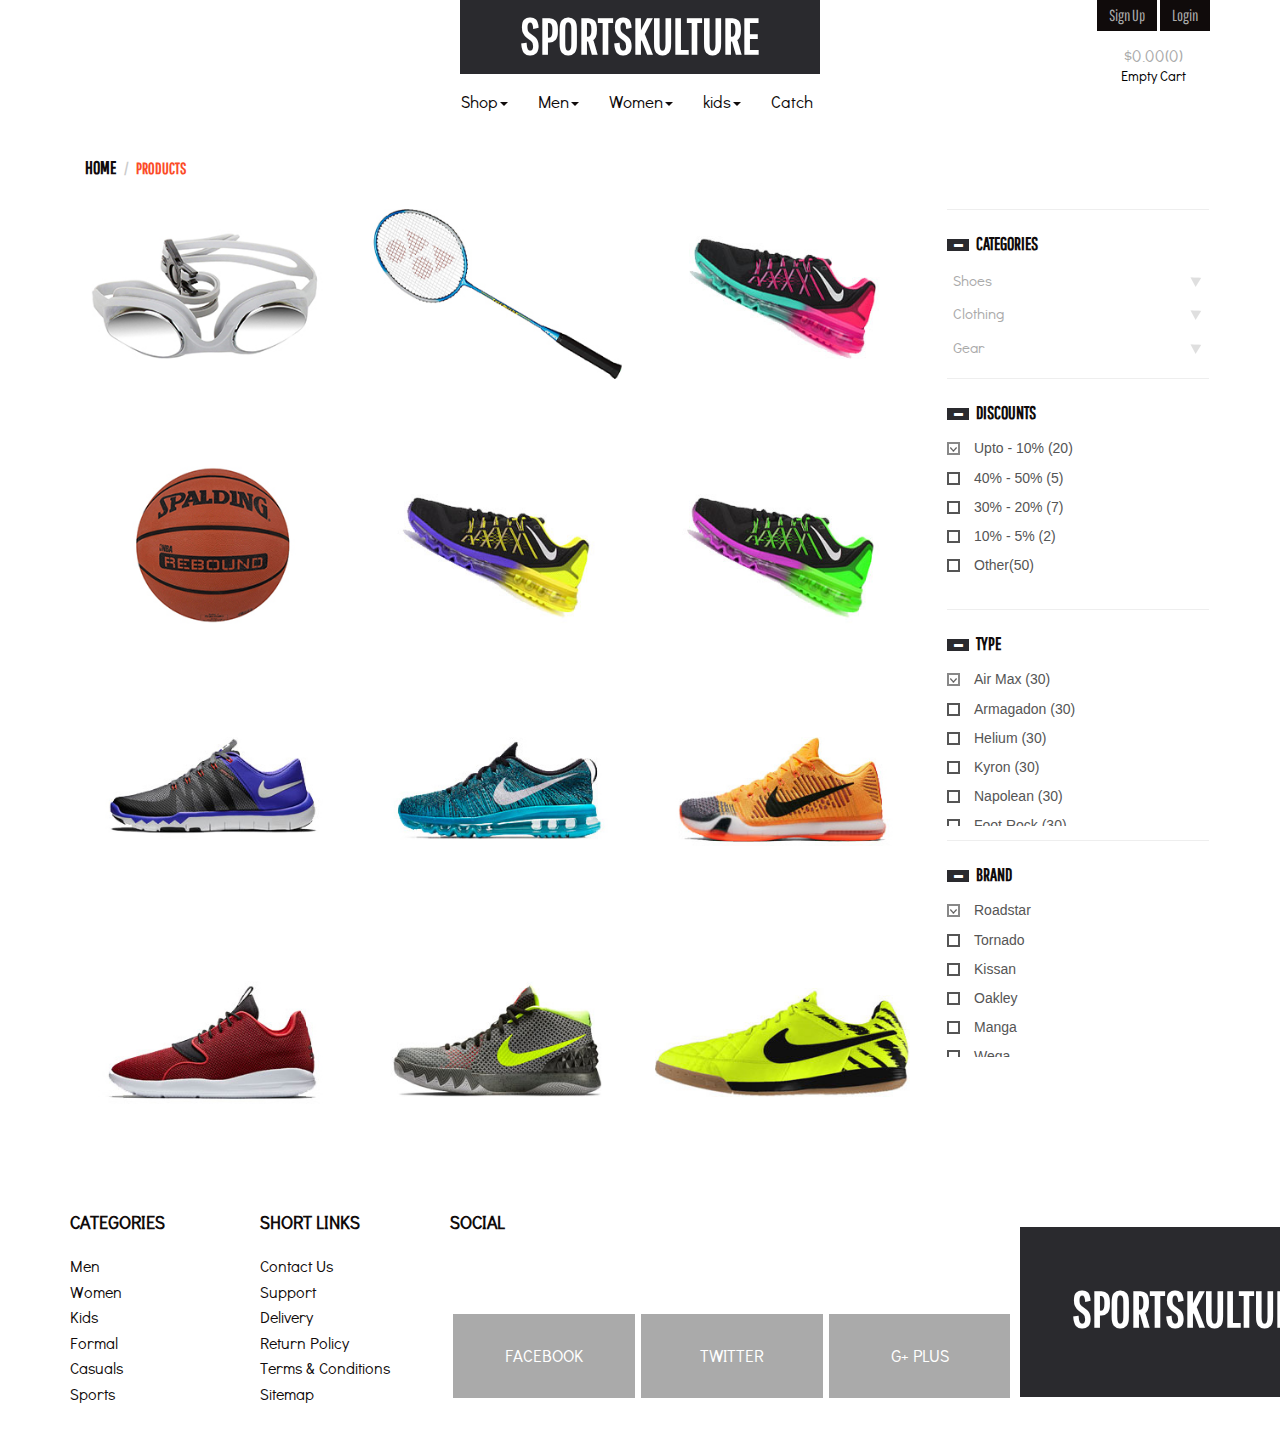
<file: products.html>
<!DOCTYPE html>
<html lang="en">
    <head>
    <title>sportsKulture a E-commerce</title>
		<meta name="viewport" content="width=device-width, initial-scale=1">
		<meta http-equiv="Content-Type" content="text/html; charset=utf-8" />
		<meta name="keywords" content="sportsKulture Responsive web template, Bootstrap Web Templates, Flat Web Templates, Andriod Compatible web template, Smartphone Compatible web template, free webdesigns for Nokia, Samsung, LG, SonyErricsson, Motorola web design" />
		<script type="application/x-javascript"> addEventListener("load", function() {setTimeout(hideURLbar, 0); }, false); function hideURLbar(){ window.scrollTo(0,1); } </script>
		<meta charset utf="8">
		<!--fonts-->
		<link href='//fonts.googleapis.com/css?family=Fredoka+One' rel='stylesheet' type='text/css'>

		<!--fonts-->
        <!--form-css-->
        <link href="css/form.css" rel="stylesheet" type="text/css" media="all" />
		<!--bootstrap-->
			 <link href="css/bootstrap.min.css" rel="stylesheet" type="text/css">
		<!--coustom css-->
			<link href="css/style.css" rel="stylesheet" type="text/css"/>
        <!--shop-kart-js-->
        <script src="js/simpleCart.min.js"></script>
		<!--default-js-->
			<script src="js/jquery-2.1.4.min.js"></script>
		<!--bootstrap-js-->
			<script src="js/bootstrap.min.js"></script>
		<!--script-->
         <!-- FlexSlider -->
            <script src="js/imagezoom.js"></script>
              <script defer src="js/jquery.flexslider.js"></script>
            <link rel="stylesheet" href="css/flexslider.css" type="text/css" media="screen" />

            <script>
            // Can also be used with $(document).ready()
            $(window).load(function() {
              $('.flexslider').flexslider({
                animation: "slide",
                controlNav: "thumbnails"
              });
            });
            </script>
        <!-- //FlexSlider-->
    </head>
    <body>
        <div class="header">
            <div class="container">
                <div class="header-top">
                    <div class="logo">
                        <a href="index.html">sportsKulture</a>
                    </div>
                    <div class="login-bars">
                        <a class="btn btn-default log-bar" href="register.html" role="button">Sign up</a>
                        <a class="btn btn-default log-bar" href="signup.html" role="button">Login</a>
                        <div class="cart box_1">
                            <a href="checkout.html">
                            <h3>
                                <div class="total">
<span class="simpleCart_total"></span>(<span id="simpleCart_quantity" class="simpleCart_quantity"></span>)</div></h3>
                            </a>
                            <p><a href="javascript:;" class="simpleCart_empty">Empty Cart</a></p>
                            <div class="clearfix"> </div>
                        </div>
                    </div>
        <div class="clearfix"></div>
                </div>
                <!---menu-----bar--->
                <div class="header-botom">
                    <div class="content white">
                    <nav class="navbar navbar-default nav-menu" role="navigation">
                        <div class="navbar-header">
                            <button type="button" class="navbar-toggle" data-toggle="collapse" data-target="#bs-example-navbar-collapse-1">
                                <span class="sr-only">Toggle navigation</span>
                                <span class="icon-bar"></span>
                                <span class="icon-bar"></span>
                                <span class="icon-bar"></span>
                            </button>
                        </div>
                        <!--/.navbar-header-->

                        <div class="collapse navbar-collapse collapse-pdng" id="bs-example-navbar-collapse-1">
                            <ul class="nav navbar-nav nav-font">
                                <li class="dropdown">
                                    <a href="#" class="dropdown-toggle" data-toggle="dropdown">Shop<b class="caret"></b></a>
                                    <ul class="dropdown-menu">
                                        <li><a href="products.html">Shoes</a></li>
                                        <li><a href="products.html">Tees</a></li>
                                        <li><a href="products.html">Tops</a></li>
                                        <li class="divider"></li>
                                        <li><a href="products.html">Tracks</a></li>
                                        <li class="divider"></li>
                                        <li><a href="products.html">Gear</a></li>
                                    </ul>
                                </li>
                                <li class="dropdown">
                                    <a href="#" class="dropdown-toggle" data-toggle="dropdown">Men<b class="caret"></b></a>
                                    <ul class="dropdown-menu multi-column columns-3">
                                        <div class="row">
                                            <div class="col-sm-4 menu-img-pad">
                                                <ul class="multi-column-dropdown">
                                                    <li><a href="products.html">Joggers</a></li>
                                                    <li><a href="products.html">Foot Ball</a></li>
                                                    <li><a href="products.html">Cricket</a></li>
                                                    <li class="divider"></li>
                                                    <li><a href="products.html">Tennis</a></li>
                                                    <li class="divider"></li>
                                                    <li><a href="products.html">Casual</a></li>
                                                </ul>
                                            </div>
                                            <div class="col-sm-4 menu-img-pad">
                        <a href="#"><img src="images/menu1.jpg" alt="/" class="img-rsponsive men-img-wid" /></a>
                                            </div>
                                            <div class="col-sm-4 menu-img-pad">
                        <a href="#"><img src="images/menu2.jpg" alt="/" class="img-rsponsive men-img-wid" /></a>
                                            </div>
                                        </div>
                                    </ul>
                                </li>
                                <li class="dropdown">
                                    <a href="#" class="dropdown-toggle" data-toggle="dropdown">Women<b class="caret"></b></a>
                                    <ul class="dropdown-menu multi-column columns-2">
                                        <div class="row">
                                            <div class="col-sm-6">
                                                <ul class="multi-column-dropdown">
                                                    <li><a href="products.html">Tops</a></li>
                                                    <li><a href="products.html">Bottoms</a></li>
                                                    <li><a href="products.html">Yoga Pants</a></li>
                                                    <li class="divider"></li>
                                                    <li><a href="products.html">Sports</a></li>
                                                    <li class="divider"></li>
                                                    <li><a href="products.html">Gym</a></li>
                                                </ul>
                                            </div>
                                            <div class="col-sm-6">
                        <a href="#"><img src="images/menu3.jpg" alt="/" class="img-rsponsive men-img-wid" /></a>
                                            </div>
                                        </div>
                                    </ul>
                                </li>
                                <li class="dropdown">
                                    <a href="#" class="dropdown-toggle" data-toggle="dropdown">kids<b class="caret"></b></a>
                                    <ul class="dropdown-menu">
                                        <li><a href="products.html">Tees</a></li>
                                        <li><a href="products.html">Shorts</a></li>
                                        <li><a href="products.html">Gear</a></li>
                                        <li class="divider"></li>
                                        <li><a href="products.html">Watches</a></li>
                                        <li class="divider"></li>
                                        <li><a href="products.html">Shoes</a></li>
                                    </ul>
                                </li>
                                <li><a href="contact.html">Catch</a></li>
                                <div class="clearfix"></div>
                            </ul>
                            <div class="clearfix"></div>
                        </div>
                        <!--/.navbar-collapse-->
                        <div class="clearfix"></div>
                    </nav>
                    <!--/.navbar-->
                        <div class="clearfix"></div>
                    </div>
                    <!--/.content--->
                </div>
                    <!--header-bottom-->
            </div>
        </div>
        <div class="head-bread">
            <div class="container">
                <ol class="breadcrumb">
                    <li><a href="index.html">Home</a></li>
                    <li class="active">PRODUCTS</li>
                </ol>
            </div>
        </div>
        <div class="products-gallery">
           <div class="container">
               <div class="col-md-9 grid-gallery">
                    <div class="col-md-4 grid-stn simpleCart_shelfItem">
                         <!-- normal -->
                            <div class="ih-item square effect3 bottom_to_top">
                                <div class="bottom-2-top">
                        <div class="img"><img src="images/grid4.jpg" alt="/" class="img-responsive gri-wid"></div>
                                <div class="info">
                                    <div class="pull-left styl-hdn">
                                        <h3>style 01</h3>
                                    </div>
                                    <div class="pull-right styl-price">
                                        <p><a  href="#" class="item_add"><span class="glyphicon glyphicon-shopping-cart grid-cart" aria-hidden="true"></span> <span class=" item_price">$190</span></a></p>
                                    </div>
                                    <div class="clearfix"></div>
                                </div></div>
                            </div>
                        <!-- end normal -->
                        <div class="quick-view">
                            <a href="swimgoggles.html">Quick view</a>
                        </div>
                    </div>
                    <div class="col-md-4 grid-stn simpleCart_shelfItem">
                        <!-- normal -->
                            <div class="ih-item square effect3 bottom_to_top">
                                <div class="bottom-2-top">
                        <div class="img"><img src="images/grid6.jpg" alt="/" class="img-responsive gri-wid"></div>
                                <div class="info">
                                    <div class="pull-left styl-hdn">
                                        <h3>style 01</h3>
                                    </div>
                                    <div class="pull-right styl-price">
        <p><a  href="#" class="item_add"><span class="glyphicon glyphicon-shopping-cart grid-cart" aria-hidden="true"></span> <span class=" item_price">$190</span></a></p>
                                    </div>
                                    <div class="clearfix"></div>
                                </div></div>
                            </div>
                        <!-- end normal -->
                        <div class="quick-view">
                            <a href="BadmintonRacquet.html">Quick view</a>
                        </div>
                    </div>
                    <div class="col-md-4 grid-stn simpleCart_shelfItem">
                        <!-- normal -->
                            <div class="ih-item square effect3 bottom_to_top">
                                <div class="bottom-2-top">
                        <div class="img"><img src="images/grid3.jpg" alt="/" class="img-responsive gri-wid"></div>
                                <div class="info">
                                    <div class="pull-left styl-hdn">
                                        <h3>style 01</h3>
                                    </div>
                                    <div class="pull-right styl-price">
        <p><a  href="#" class="item_add"><span class="glyphicon glyphicon-shopping-cart grid-cart" aria-hidden="true"></span> <span class=" item_price">$190</span></a></p>
                                    </div>
                                    <div class="clearfix"></div>
                                </div></div>
                            </div>
                        <!-- end normal -->
                        <div class="quick-view">
                            <a href="swimgoggles.html">Quick view</a>
                        </div>
                    </div>
                    <div class="col-md-4 grid-stn simpleCart_shelfItem">
                        <!-- normal -->
                            <div class="ih-item square effect3 bottom_to_top">
                                <div class="bottom-2-top">
                        <div class="img"><img src="images/grid5.jpg" alt="/" class="img-responsive gri-wid"></div>
                                <div class="info">
                                    <div class="pull-left styl-hdn">
                                        <h3>style 01</h3>
                                    </div>
                                    <div class="pull-right styl-price">
        <p><a  href="#" class="item_add"><span class="glyphicon glyphicon-shopping-cart grid-cart" aria-hidden="true"></span> <span class=" item_price">$190</span></a></p>
                                    </div>
                                    <div class="clearfix"></div>
                                </div></div>
                            </div>
                        <!-- end normal -->
                        <div class="quick-view">
                            <a href="spaldingrebound.html">Quick view</a>
                        </div>
                    </div>
                    <div class="col-md-4 grid-stn simpleCart_shelfItem">
                        <!-- normal -->
                            <div class="ih-item square effect3 bottom_to_top">
                                <div class="bottom-2-top">
                        <div class="img"><img src="images/grid7.jpg" alt="/" class="img-responsive gri-wid"></div>
                                <div class="info">
                                    <div class="pull-left styl-hdn">
                                        <h3>style 01</h3>
                                    </div>
                                    <div class="pull-right styl-price">
        <p><a  href="#" class="item_add"><span class="glyphicon glyphicon-shopping-cart grid-cart" aria-hidden="true"></span> <span class=" item_price">$190</span></a></p>
                                    </div>
                                    <div class="clearfix"></div>
                                </div></div>
                            </div>
                        <!-- end normal -->
                        <div class="quick-view">
                            <a href="swimgoggles.html">Quick view</a>
                        </div>
                    </div>
                    <div class="col-md-4 grid-stn simpleCart_shelfItem">
                        <!-- normal -->
                            <div class="ih-item square effect3 bottom_to_top">
                                <div class="bottom-2-top">
                        <div class="img"><img src="images/grid8.jpg" alt="/" class="img-responsive gri-wid"></div>
                                <div class="info">
                                    <div class="pull-left styl-hdn">
                                        <h3>style 01</h3>
                                    </div>
                                    <div class="pull-right styl-price">
        <p><a  href="#" class="item_add"><span class="glyphicon glyphicon-shopping-cart grid-cart" aria-hidden="true"></span> <span class=" item_price">$190</span></a></p>
                                    </div>
                                    <div class="clearfix"></div>
                                </div></div>
                            </div>
                        <!-- end normal -->
                        <div class="quick-view">
                            <a href="swimgoggles.html">Quick view</a>
                        </div>
                    </div>
                   <div class="col-md-4 grid-stn simpleCart_shelfItem">
                        <!-- normal -->
                            <div class="ih-item square effect3 bottom_to_top">
                                <div class="bottom-2-top">
                        <div class="img"><img src="images/grid9.jpg" alt="/" class="img-responsive gri-wid"></div>
                                <div class="info">
                                    <div class="pull-left styl-hdn">
                                        <h3>style 01</h3>
                                    </div>
                                    <div class="pull-right styl-price">
        <p><a  href="#" class="item_add"><span class="glyphicon glyphicon-shopping-cart grid-cart" aria-hidden="true"></span> <span class=" item_price">$190</span></a></p>
                                    </div>
                                    <div class="clearfix"></div>
                                </div></div>
                            </div>
                        <!-- end normal -->
                        <div class="quick-view">
                            <a href="swimgoggles.html">Quick view</a>
                        </div>
                    </div>
                   <div class="col-md-4 grid-stn simpleCart_shelfItem">
                        <!-- normal -->
                            <div class="ih-item square effect3 bottom_to_top">
                                <div class="bottom-2-top">
                        <div class="img"><img src="images/grid10.jpg" alt="/" class="img-responsive gri-wid"></div>
                                <div class="info">
                                    <div class="pull-left styl-hdn">
                                        <h3>style 01</h3>
                                    </div>
                                    <div class="pull-right styl-price">
        <p><a  href="#" class="item_add"><span class="glyphicon glyphicon-shopping-cart grid-cart" aria-hidden="true"></span> <span class=" item_price">$190</span></a></p>
                                    </div>
                                    <div class="clearfix"></div>
                                </div></div>
                            </div>
                        <!-- end normal -->
                        <div class="quick-view">
                            <a href="swimgoggles.html">Quick view</a>
                        </div>
                    </div>
                   <div class="col-md-4 grid-stn simpleCart_shelfItem">
                        <!-- normal -->
                            <div class="ih-item square effect3 bottom_to_top">
                                <div class="bottom-2-top">
                        <div class="img"><img src="images/grid11.jpg" alt="/" class="img-responsive gri-wid"></div>
                                <div class="info">
                                    <div class="pull-left styl-hdn">
                                        <h3>style 01</h3>
                                    </div>
                                    <div class="pull-right styl-price">
        <p><a  href="#" class="item_add"><span class="glyphicon glyphicon-shopping-cart grid-cart" aria-hidden="true"></span> <span class=" item_price">$190</span></a></p>
                                    </div>
                                    <div class="clearfix"></div>
                                </div></div>
                            </div>
                        <!-- end normal -->
                        <div class="quick-view">
                            <a href="swimgoggles.html">Quick view</a>
                        </div>
                    </div>
                   <div class="col-md-4 grid-stn simpleCart_shelfItem">
                        <!-- normal -->
                            <div class="ih-item square effect3 bottom_to_top">
                                <div class="bottom-2-top">
                        <div class="img"><img src="images/grid12.jpg" alt="/" class="img-responsive gri-wid"></div>
                                <div class="info">
                                    <div class="pull-left styl-hdn">
                                        <h3>style 01</h3>
                                    </div>
                                    <div class="pull-right styl-price">
        <p><a  href="#" class="item_add"><span class="glyphicon glyphicon-shopping-cart grid-cart" aria-hidden="true"></span> <span class=" item_price">$190</span></a></p>
                                    </div>
                                    <div class="clearfix"></div>
                                </div></div>
                            </div>
                        <!-- end normal -->
                        <div class="quick-view">
                            <a href="swimgoggles.html">Quick view</a>
                        </div>
                    </div>
                   <div class="col-md-4 grid-stn simpleCart_shelfItem">
                        <!-- normal -->
                            <div class="ih-item square effect3 bottom_to_top">
                                <div class="bottom-2-top">
                        <div class="img"><img src="images/grid13.jpg" alt="/" class="img-responsive gri-wid"></div>
                                <div class="info">
                                    <div class="pull-left styl-hdn">
                                        <h3>style 01</h3>
                                    </div>
                                    <div class="pull-right styl-price">
        <p><a  href="#" class="item_add"><span class="glyphicon glyphicon-shopping-cart grid-cart" aria-hidden="true"></span> <span class=" item_price">$190</span></a></p>
                                    </div>
                                    <div class="clearfix"></div>
                                </div></div>
                            </div>
                        <!-- end normal -->
                        <div class="quick-view">
                            <a href="swimgoggles.html">Quick view</a>
                        </div>
                    </div>
                   <div class="col-md-4 grid-stn simpleCart_shelfItem">
                        <!-- normal -->
                            <div class="ih-item square effect3 bottom_to_top">
                                <div class="bottom-2-top">
                        <div class="img"><img src="images/grid14.jpg" alt="/" class="img-responsive gri-wid"></div>
                                <div class="info">
                                    <div class="pull-left styl-hdn">
                                        <h3>style 01</h3>
                                    </div>
                                    <div class="pull-right styl-price">
        <p><a  href="#" class="item_add"><span class="glyphicon glyphicon-shopping-cart grid-cart" aria-hidden="true"></span> <span class=" item_price">$190</span></a></p>
                                    </div>
                                    <div class="clearfix"></div>
                                </div></div>
                            </div>
                        <!-- end normal -->
                        <div class="quick-view">
                            <a href="swimgoggles.html">Quick view</a>
                        </div>
                    </div>
            <div class="clearfix"></div>
                </div>
               <div class="col-md-3 grid-details">
                    <div class="grid-addon">
                        <section  class="sky-form">
					 <div class="product_right">
						 <h4 class="m_2"><span class="glyphicon glyphicon-minus" aria-hidden="true"></span>Categories</h4>
						 <div class="tab1">
							 <ul class="place">
								 <li class="sort">Shoes</li>
								 <li class="by"><img src="images/do.png" alt=""></li>
									<div class="clearfix"> </div>
							  </ul>
							 <div class="swimgoggles-bottom">
									<a href="#"><p>Running</p></a>
									<a href="#"><p>Foot ball</p></a>
									<a href="#"><p>Daily</p></a>
									<a href="#"><p>Sneakers</p></a>
						     </div>
					      </div>
						  <div class="tab2">
							 <ul class="place">
								 <li class="sort">Clothing</li>
								 <li class="by"><img src="images/do.png" alt=""></li>
									<div class="clearfix"> </div>
							  </ul>
							 <div class="swimgoggles-bottom">
									<a href="#"><p>Tracks</p></a>
									<a href="#"><p>Tees</p></a>
									<a href="#"><p>Hair bands</p></a>
									<a href="#"><p>Wrist bands</p></a>
						     </div>
					      </div>
						  <div class="tab3">
							 <ul class="place">
								 <li class="sort">Gear</li>
								 <li class="by"><img src="images/do.png" alt=""></li>
									<div class="clearfix"> </div>
							  </ul>
							 <div class="swimgoggles-bottom">
									<a href="#"><p>Running app</p></a>
									<a href="#"><p>Training club</p></a>
									<a href="#"><p>Nike Fuel+Band se</p></a>
						     </div>
					      </div>
						  <!--script-->
						<script>
							$(document).ready(function(){
								$(".tab1 .swimgoggles-bottom").hide();
								$(".tab2 .swimgoggles-bottom").hide();
								$(".tab3 .swimgoggles-bottom").hide();
								$(".tab4 .swimgoggles-bottom").hide();
								$(".tab5 .swimgoggles-bottom").hide();

								$(".tab1 ul").click(function(){
									$(".tab1 .swimgoggles-bottom").slideToggle(300);
									$(".tab2 .swimgoggles-bottom").hide();
									$(".tab3 .swimgoggles-bottom").hide();
									$(".tab4 .swimgoggles-bottom").hide();
									$(".tab5 .swimgoggles-bottom").hide();
								})
								$(".tab2 ul").click(function(){
									$(".tab2 .swimgoggles-bottom").slideToggle(300);
									$(".tab1 .swimgoggles-bottom").hide();
									$(".tab3 .swimgoggles-bottom").hide();
									$(".tab4 .swimgoggles-bottom").hide();
									$(".tab5 .swimgoggles-bottom").hide();
								})
								$(".tab3 ul").click(function(){
									$(".tab3 .swimgoggles-bottom").slideToggle(300);
									$(".tab4 .swimgoggles-bottom").hide();
									$(".tab5 .swimgoggles-bottom").hide();
									$(".tab2 .swimgoggles-bottom").hide();
									$(".tab1 .swimgoggles-bottom").hide();
								})
								$(".tab4 ul").click(function(){
									$(".tab4 .swimgoggles-bottom").slideToggle(300);
									$(".tab5 .swimgoggles-bottom").hide();
									$(".tab3 .swimgoggles-bottom").hide();
									$(".tab2 .swimgoggles-bottom").hide();
									$(".tab1 .swimgoggles-bottom").hide();
								})
								$(".tab5 ul").click(function(){
									$(".tab5 .swimgoggles-bottom").slideToggle(300);
									$(".tab4 .swimgoggles-bottom").hide();
									$(".tab3 .swimgoggles-bottom").hide();
									$(".tab2 .swimgoggles-bottom").hide();
									$(".tab1 .swimgoggles-bottom").hide();
								})
							});
						</script>
						<!-- script -->
				 </section>
				 <section  class="sky-form">
					 <h4><span class="glyphicon glyphicon-minus" aria-hidden="true"></span>DISCOUNTS</h4>
					 <div class="row row1 scroll-pane">
						 <div class="col col-4">
								<label class="checkbox"><input type="checkbox" name="checkbox" checked=""><i></i>Upto - 10% (20)</label>
						 </div>
						 <div class="col col-4">
								<label class="checkbox"><input type="checkbox" name="checkbox"><i></i>40% - 50% (5)</label>
								<label class="checkbox"><input type="checkbox" name="checkbox"><i></i>30% - 20% (7)</label>
								<label class="checkbox"><input type="checkbox" name="checkbox"><i></i>10% - 5% (2)</label>
								<label class="checkbox"><input type="checkbox" name="checkbox"><i></i>Other(50)</label>
						 </div>
					 </div>
				 </section>
				   <!---->
					 <link rel="stylesheet" type="text/css" href="css/jquery-ui.css">
					<script type='text/javascript'>//<![CDATA[
					$(window).load(function(){
					 $( "#slider-range" ).slider({
								range: true,
								min: 0,
								max: 400000,
								values: [ 2500, 350000 ],
								slide: function( event, ui ) {  $( "#amount" ).val( "$" + ui.values[ 0 ] + " - $" + ui.values[ 1 ] );
								}
					 });
					$( "#amount" ).val( "$" + $( "#slider-range" ).slider( "values", 0 ) + " - $" + $( "#slider-range" ).slider( "values", 1 ) );

					});//]]>

					</script>
					<section  class="sky-form">
						<h4><span class="glyphicon glyphicon-minus" aria-hidden="true"></span>Type</h4>
							<div class="row row1 scroll-pane">
								<div class="col col-4">
<label class="checkbox"><input type="checkbox" name="checkbox" checked=""><i></i>Air Max (30)</label>
								</div>
								<div class="col col-4">
<label class="checkbox"><input type="checkbox" name="checkbox"><i></i>Armagadon   (30)</label>
<label class="checkbox"><input type="checkbox" name="checkbox"><i></i>Helium (30)</label>
<label class="checkbox"><input type="checkbox" name="checkbox"><i></i>Kyron     (30)</label>
<label class="checkbox"><input type="checkbox" name="checkbox"><i></i>Napolean  (30)</label>
<label class="checkbox"><input type="checkbox" name="checkbox"><i></i>Foot Rock   (30)</label>
<label class="checkbox"><input type="checkbox" name="checkbox"><i></i>Radiated  (30)</label>
<label class="checkbox"><input type="checkbox" name="checkbox"><i></i>Spiked  (30)</label>
								</div>
							</div>
				   </section>
				 <section  class="sky-form">
						<h4><span class="glyphicon glyphicon-minus" aria-hidden="true"></span>Brand</h4>
							<div class="row row1 scroll-pane">
								<div class="col col-4">
									<label class="checkbox"><input type="checkbox" name="checkbox" checked=""><i></i>Roadstar</label>
								</div>
								<div class="col col-4">
									<label class="checkbox"><input type="checkbox" name="checkbox"><i></i>Tornado</label>
									<label class="checkbox"><input type="checkbox" name="checkbox"><i></i>Kissan</label>
									<label class="checkbox"><input type="checkbox" name="checkbox"><i></i>Oakley</label>
									<label class="checkbox"><input type="checkbox" name="checkbox"><i></i>Manga</label>
									<label class="checkbox"><input type="checkbox" name="checkbox" ><i></i>Wega</label>
									<label class="checkbox"><input type="checkbox" name="checkbox"><i></i>Kings</label>
									<label class="checkbox"><input type="checkbox" name="checkbox"><i></i>Zumba</label>
								</div>
							</div>
				   </section>
                    </div>
               </div>
            <div class="clearfix"></div>
            </div>
        </div>
        <div class="footer-grid">
            <div class="container">
                <div class="col-md-2 re-ft-grd">
                    <h3>Categories</h3>
                    <ul class="categories">
                        <li><a href="#">Men</a></li>
                        <li><a href="#">Women</a></li>
                        <li><a href="#">Kids</a></li>
                        <li><a href="#">Formal</a></li>
                        <li><a href="#">Casuals</a></li>
                        <li><a href="#">Sports</a></li>
                    </ul>
                </div>
                <div class="col-md-2 re-ft-grd">
                    <h3>Short links</h3>
                    <ul class="shot-links">
                        <li><a href="#">Contact us</a></li>
                        <li><a href="#">Support</a></li>
                        <li><a href="#">Delivery</a></li>
                        <li><a href="#">Return Policy</a></li>
                        <li><a href="#">Terms & conditions</a></li>
                        <li><a href="contact.html">Sitemap</a></li>
                    </ul>
                </div>
                <div class="col-md-6 re-ft-grd">
                    <h3>Social</h3>
                    <ul class="social">
                        <li><a href="#" class="fb">facebook</a></li>
                        <li><a href="#" class="twt">twitter</a></li>
                        <li><a href="#" class="gpls">g+ plus</a></li>
                        <div class="clearfix"></div>
                    </ul>
                </div>
                <div class="col-md-2 re-ft-grd">
                    <div class="bt-logo">
                        <div class="logo">
                            <a href="index.html" class="ft-log">sportsKulture</a>
                        </div>
                    </div>
                </div>
        <div class="clearfix"></div>
            </div>
        </div>
    </body>
</html>
</file>
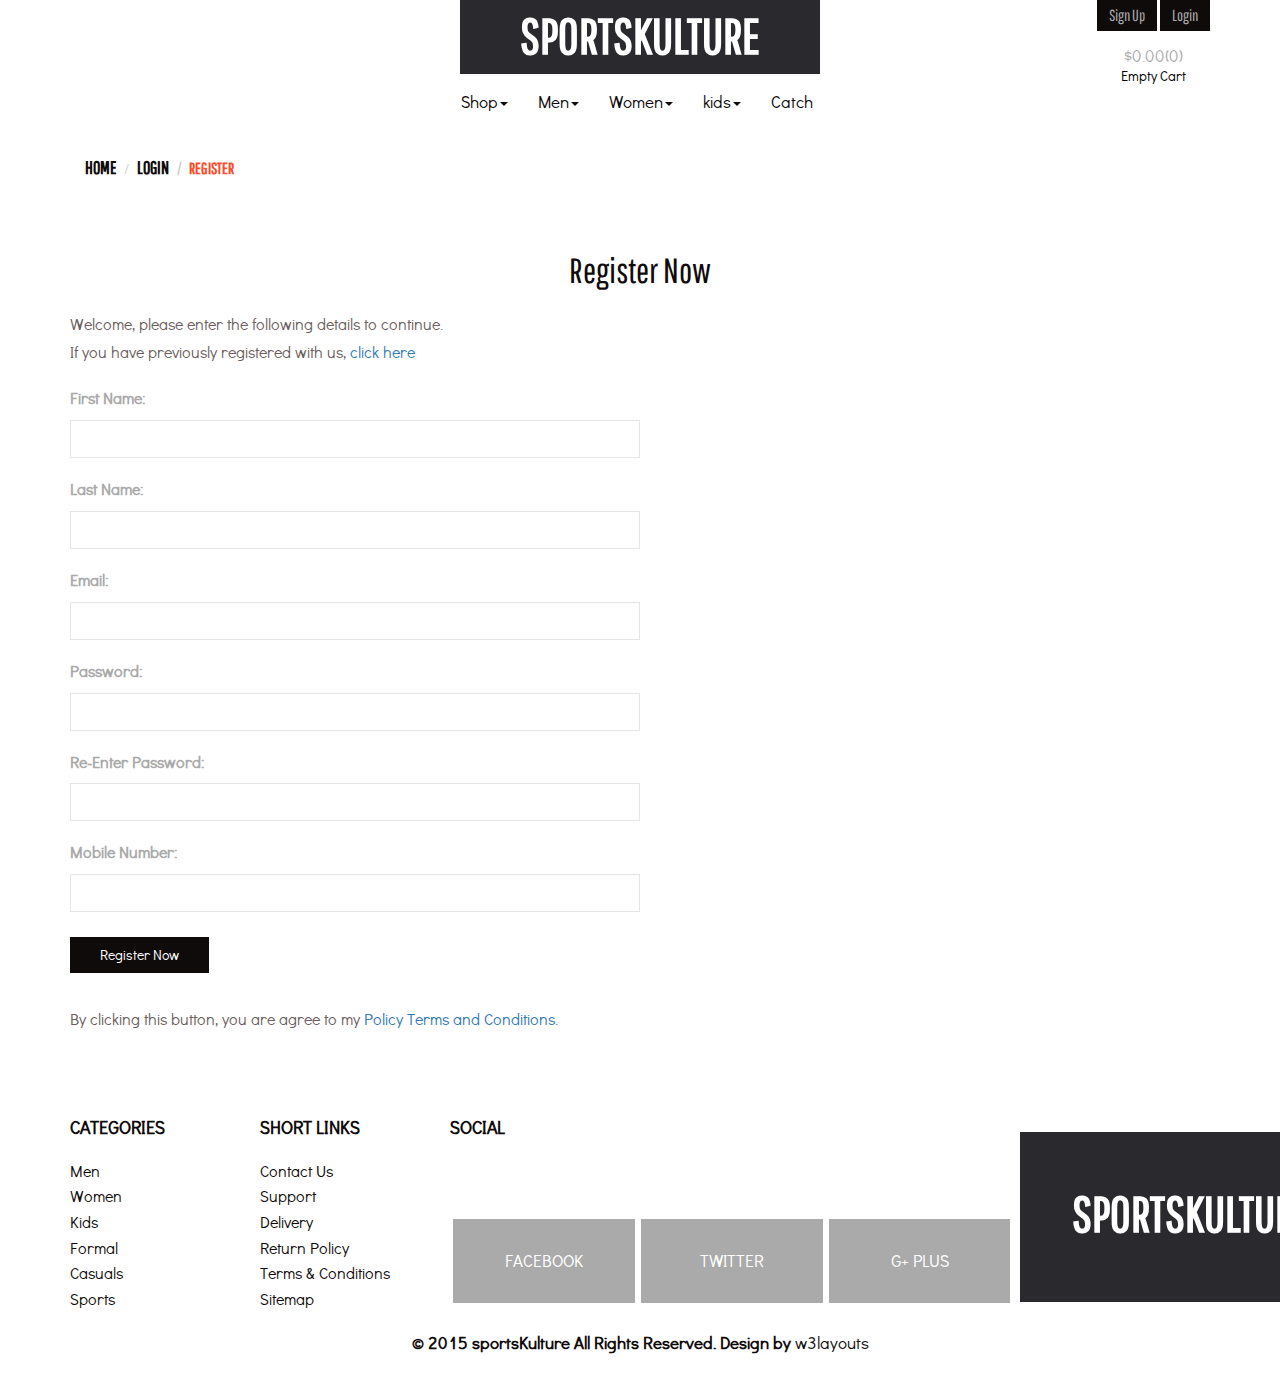
<file: register.html>
<!--A Design by W3layouts
Author: W3layout
Author URL: http://w3layouts.com
License: Creative Commons Attribution 3.0 Unported
License URL: http://creativecommons.org/licenses/by/3.0/
-->
<!DOCTYPE html>
<html lang="en">
    <head>
    <title>sportsKulture a E-commerce category Flat Bootstrap Responsive Website Template | Checkout :: w3layouts</title>
		<meta name="viewport" content="width=device-width, initial-scale=1">
		<meta http-equiv="Content-Type" content="text/html; charset=utf-8" />
		<meta name="keywords" content="sportsKulture Responsive web template, Bootstrap Web Templates, Flat Web Templates, Andriod Compatible web template, Smartphone Compatible web template, free webdesigns for Nokia, Samsung, LG, SonyErricsson, Motorola web design" />
		<script type="application/x-javascript"> addEventListener("load", function() {setTimeout(hideURLbar, 0); }, false); function hideURLbar(){ window.scrollTo(0,1); } </script>
		<meta charset utf="8">
		<!--fonts-->
		<link href='//fonts.googleapis.com/css?family=Fredoka+One' rel='stylesheet' type='text/css'>
		
		<!--fonts-->
		<!--bootstrap-->
			 <link href="css/bootstrap.min.css" rel="stylesheet" type="text/css">
		<!--coustom css-->
			<link href="css/style.css" rel="stylesheet" type="text/css"/>
        <!--shop-kart-js-->
        <script src="js/simpleCart.min.js"></script>
		<!--default-js-->
			<script src="js/jquery-2.1.4.min.js"></script>
		<!--bootstrap-js-->
			<script src="js/bootstrap.min.js"></script>
		<!--script-->
         <!-- FlexSlider -->
            <script src="js/imagezoom.js"></script>
              <script defer src="js/jquery.flexslider.js"></script>
            <link rel="stylesheet" href="css/flexslider.css" type="text/css" media="screen" />

            <script>
            // Can also be used with $(document).ready()
            $(window).load(function() {
              $('.flexslider').flexslider({
                animation: "slide",
                controlNav: "thumbnails"
              });
            });
            </script>
        <!-- //FlexSlider-->
    </head>
    <body>
        <div class="header">
            <div class="container">
                <div class="header-top">
                    <div class="logo">
                        <a href="index.html">sportsKulture</a>
                    </div>
                    <div class="login-bars">
                        <a class="btn btn-default log-bar" href="register.html" role="button">Sign up</a>
                        <a class="btn btn-default log-bar" href="signup.html" role="button">Login</a>
                        <div class="cart box_1">
                            <a href="checkout.html">
                            <h3>
                                <div class="total">
<span class="simpleCart_total"></span>(<span id="simpleCart_quantity" class="simpleCart_quantity"></span>)</div></h3>
                            </a>
                            <p><a href="javascript:;" class="simpleCart_empty">Empty Cart</a></p>
                            <div class="clearfix"> </div>
                        </div>	
                    </div>
        <div class="clearfix"></div>
                </div>
                <!---menu-----bar--->
                <div class="header-botom">
                    <div class="content white">
                    <nav class="navbar navbar-default nav-menu" role="navigation">
                        <div class="navbar-header">
                            <button type="button" class="navbar-toggle" data-toggle="collapse" data-target="#bs-example-navbar-collapse-1">
                                <span class="sr-only">Toggle navigation</span>
                                <span class="icon-bar"></span>
                                <span class="icon-bar"></span>
                                <span class="icon-bar"></span>
                            </button>
                        </div>
                        <!--/.navbar-header-->

                        <div class="collapse navbar-collapse collapse-pdng" id="bs-example-navbar-collapse-1">
                            <ul class="nav navbar-nav nav-font">
                                <li class="dropdown">
                                    <a href="#" class="dropdown-toggle" data-toggle="dropdown">Shop<b class="caret"></b></a>
                                    <ul class="dropdown-menu">
                                        <li><a href="products.html">Shoes</a></li>
                                        <li><a href="products.html">Tees</a></li>
                                        <li><a href="products.html">Tops</a></li>
                                        <li class="divider"></li>
                                        <li><a href="products.html">Tracks</a></li>
                                        <li class="divider"></li>
                                        <li><a href="products.html">Gear</a></li>
                                    </ul>
                                </li>
                                <li class="dropdown">
                                    <a href="#" class="dropdown-toggle" data-toggle="dropdown">Men<b class="caret"></b></a>
                                    <ul class="dropdown-menu multi-column columns-3">
                                        <div class="row">
                                            <div class="col-sm-4 menu-img-pad">
                                                <ul class="multi-column-dropdown">
                                                    <li><a href="products.html">Joggers</a></li>
                                                    <li><a href="products.html">Foot Ball</a></li>
                                                    <li><a href="products.html">Cricket</a></li>
                                                    <li class="divider"></li>
                                                    <li><a href="products.html">Tennis</a></li>
                                                    <li class="divider"></li>
                                                    <li><a href="products.html">Casual</a></li>
                                                </ul>
                                            </div>
                                            <div class="col-sm-4 menu-img-pad">
                        <a href="#"><img src="images/menu1.jpg" alt="/" class="img-rsponsive men-img-wid" /></a>
                                            </div>
                                            <div class="col-sm-4 menu-img-pad">
                        <a href="#"><img src="images/menu2.jpg" alt="/" class="img-rsponsive men-img-wid" /></a>
                                            </div>
                                        </div>
                                    </ul>
                                </li>
                                <li class="dropdown">
                                    <a href="#" class="dropdown-toggle" data-toggle="dropdown">Women<b class="caret"></b></a>
                                    <ul class="dropdown-menu multi-column columns-2">
                                        <div class="row">
                                            <div class="col-sm-6">
                                                <ul class="multi-column-dropdown">
                                                    <li><a href="products.html">Tops</a></li>
                                                    <li><a href="products.html">Bottoms</a></li>
                                                    <li><a href="products.html">Yoga Pants</a></li>
                                                    <li class="divider"></li>
                                                    <li><a href="products.html">Sports</a></li>
                                                    <li class="divider"></li>
                                                    <li><a href="products.html">Gym</a></li>
                                                </ul>
                                            </div>
                                            <div class="col-sm-6">
                        <a href="#"><img src="images/menu3.jpg" alt="/" class="img-rsponsive men-img-wid" /></a>
                                            </div>
                                        </div>
                                    </ul>
                                </li>
                                <li class="dropdown">
                                    <a href="#" class="dropdown-toggle" data-toggle="dropdown">kids<b class="caret"></b></a>
                                    <ul class="dropdown-menu">
                                        <li><a href="products.html">Tees</a></li>
                                        <li><a href="products.html">Shorts</a></li>
                                        <li><a href="products.html">Gear</a></li>
                                        <li class="divider"></li>
                                        <li><a href="products.html">Watches</a></li>
                                        <li class="divider"></li>
                                        <li><a href="products.html">Shoes</a></li>
                                    </ul>
                                </li>
                                <li><a href="contact.html">Catch</a></li>
                                <div class="clearfix"></div>
                            </ul>
                            <div class="clearfix"></div>
                        </div>
                        <!--/.navbar-collapse-->
                        <div class="clearfix"></div>
                    </nav>
                    <!--/.navbar-->   
                        <div class="clearfix"></div>
                    </div>
                    <!--/.content--->
                </div>
                    <!--header-bottom-->
            </div>
        </div>
        <div class="head-bread">
            <div class="container">
                <ol class="breadcrumb">
                    <li><a href="index.html">Home</a></li>
                    <li><a href="register.html">LOGIN</a></li>
                    <li class="active">REGISTER</li>
                </ol>
            </div>
        </div>
        <!-- reg-form -->
	<div class="reg-form">
		<div class="container">
			<div class="reg">
				<h3>Register Now</h3>
				<p>Welcome, please enter the following details to continue.</p>
				<p>If you have previously registered with us, <a href="#">click here</a></p>
				 <form>
					<ul>
						<li class="text-info">First Name: </li>
						<li><input type="text" value=""></li>
					</ul>
					<ul>
						<li class="text-info">Last Name: </li>
						<li><input type="text" value=""></li>
					 </ul>				 
					<ul>
						<li class="text-info">Email: </li>
						<li><input type="text" value=""></li>
					</ul>
					<ul>
						<li class="text-info">Password: </li>
						<li><input type="password" value=""></li>
					</ul>
					<ul>
						<li class="text-info">Re-enter Password:</li>
						<li><input type="password" value=""></li>
					</ul>
					<ul>
						<li class="text-info">Mobile Number:</li>
						<li><input type="text" value=""></li>
					</ul>						
					<input type="submit" value="Register Now">
					<p class="click">By clicking this button, you are agree to my  <a href="#">Policy Terms and Conditions.</a></p> 
				</form>
			</div>
		</div>
	</div>
        <div class="footer-grid">
            <div class="container">
                <div class="col-md-2 re-ft-grd">
                    <h3>Categories</h3>
                    <ul class="categories">
                        <li><a href="#">Men</a></li>
                        <li><a href="#">Women</a></li>
                        <li><a href="#">Kids</a></li>
                        <li><a href="#">Formal</a></li>
                        <li><a href="#">Casuals</a></li>
                        <li><a href="#">Sports</a></li>
                    </ul>
                </div>
                <div class="col-md-2 re-ft-grd">
                    <h3>Short links</h3>
                    <ul class="shot-links">
                        <li><a href="#">Contact us</a></li>
                        <li><a href="#">Support</a></li>
                        <li><a href="#">Delivery</a></li>
                        <li><a href="#">Return Policy</a></li>
                        <li><a href="#">Terms & conditions</a></li>
                        <li><a href="contact.html">Sitemap</a></li>
                    </ul>
                </div>
                <div class="col-md-6 re-ft-grd">
                    <h3>Social</h3>
                    <ul class="social">
                        <li><a href="#" class="fb">facebook</a></li>
                        <li><a href="#" class="twt">twitter</a></li>
                        <li><a href="#" class="gpls">g+ plus</a></li>
                        <div class="clearfix"></div>
                    </ul>
                </div>
                <div class="col-md-2 re-ft-grd">
                    <div class="bt-logo">
                        <div class="logo">
                            <a href="index.html" class="ft-log">sportsKulture</a>
                        </div>
                    </div>
                </div>
        <div class="clearfix"></div>
            </div>
            <div class="copy-rt">
                <div class="container">
            <p>&copy;   2015 sportsKulture All Rights Reserved. Design by <a href="http://www.w3layouts.com">w3layouts</a></p>
                </div>
            </div>
        </div>
    </body>
</html>
</file>
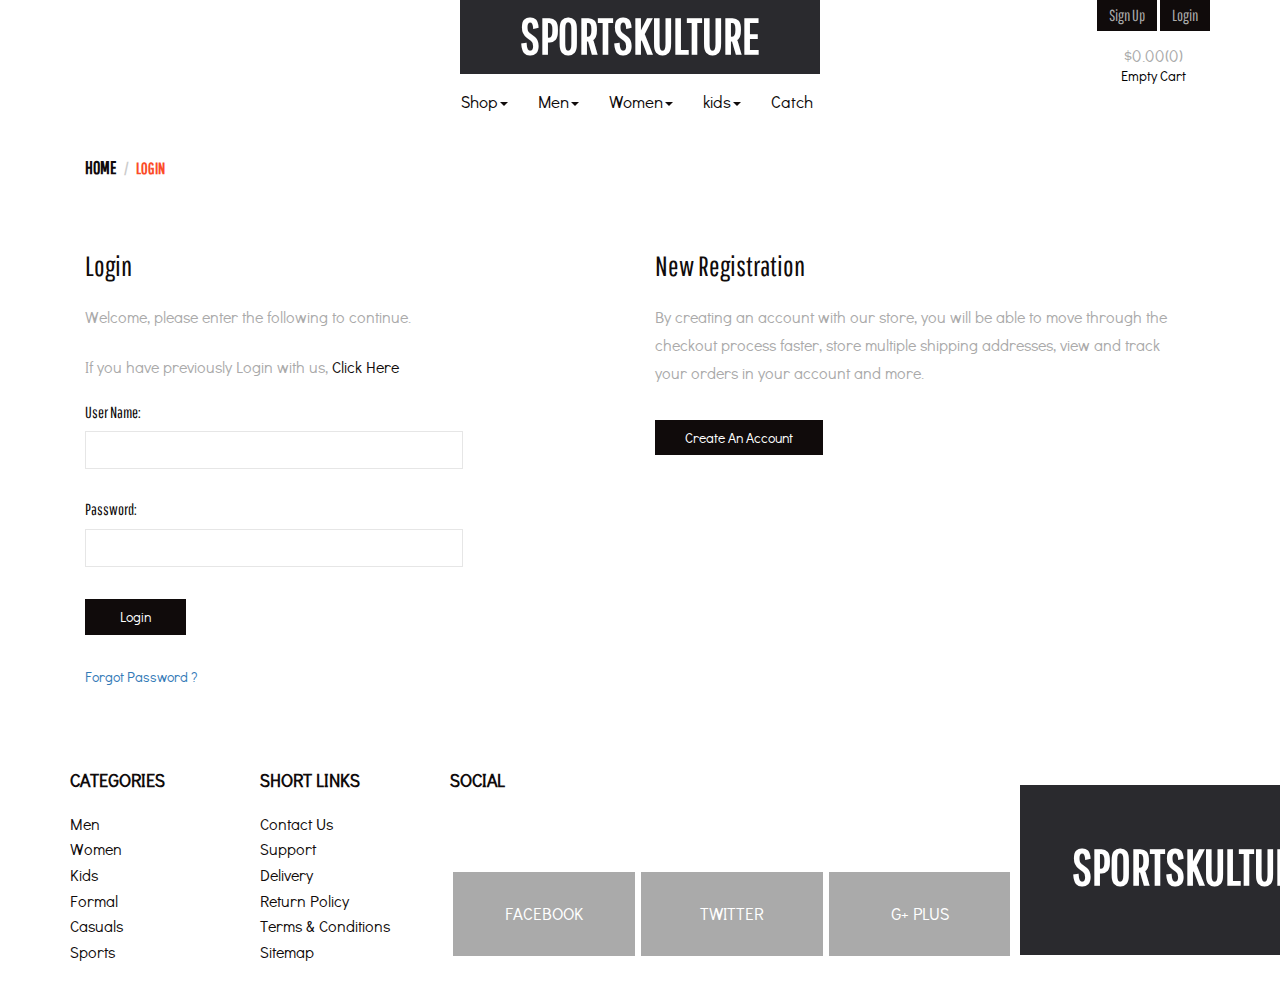
<file: signup.html>
<!DOCTYPE html>
<html lang="en">
    <head>
    <title>sportsKulture a E-commerce</title>
		<meta name="viewport" content="width=device-width, initial-scale=1">
		<meta http-equiv="Content-Type" content="text/html; charset=utf-8" />
		<meta name="keywords" content="sportsKulture Responsive web template, Bootstrap Web Templates, Flat Web Templates, Andriod Compatible web template, Smartphone Compatible web template, free webdesigns for Nokia, Samsung, LG, SonyErricsson, Motorola web design" />
		<script type="application/x-javascript"> addEventListener("load", function() {setTimeout(hideURLbar, 0); }, false); function hideURLbar(){ window.scrollTo(0,1); } </script>
		<meta charset utf="8">
		<!--fonts-->
		<link href='//fonts.googleapis.com/css?family=Fredoka+One' rel='stylesheet' type='text/css'>

		<!--fonts-->
		<!--bootstrap-->
			 <link href="css/bootstrap.min.css" rel="stylesheet" type="text/css">
		<!--coustom css-->
			<link href="css/style.css" rel="stylesheet" type="text/css"/>
        <!--shop-kart-js-->
        <script src="js/simpleCart.min.js"></script>
		<!--default-js-->
			<script src="js/jquery-2.1.4.min.js"></script>
		<!--bootstrap-js-->
			<script src="js/bootstrap.min.js"></script>
		<!--script-->
         <!-- FlexSlider -->
            <script src="js/imagezoom.js"></script>
              <script defer src="js/jquery.flexslider.js"></script>
            <link rel="stylesheet" href="css/flexslider.css" type="text/css" media="screen" />

            <script>
            // Can also be used with $(document).ready()
            $(window).load(function() {
              $('.flexslider').flexslider({
                animation: "slide",
                controlNav: "thumbnails"
              });
            });
            </script>
        <!-- //FlexSlider-->
    </head>
    <body>
        <div class="header">
            <div class="container">
                <div class="header-top">
                    <div class="logo">
                        <a href="index.html">sportsKulture</a>
                    </div>
                    <div class="login-bars">
                        <a class="btn btn-default log-bar" href="register.html" role="button">Sign up</a>
                        <a class="btn btn-default log-bar" href="signup.html" role="button">Login</a>
                        <div class="cart box_1">
                            <a href="checkout.html">
                            <h3>
                                <div class="total">
<span class="simpleCart_total"></span>(<span id="simpleCart_quantity" class="simpleCart_quantity"></span>)</div></h3>
                            </a>
                            <p><a href="javascript:;" class="simpleCart_empty">Empty Cart</a></p>
                            <div class="clearfix"> </div>
                        </div>
                    </div>
        <div class="clearfix"></div>
                </div>
                <!---menu-----bar--->
                <div class="header-botom">
                    <div class="content white">
                    <nav class="navbar navbar-default nav-menu" role="navigation">
                        <div class="navbar-header">
                            <button type="button" class="navbar-toggle" data-toggle="collapse" data-target="#bs-example-navbar-collapse-1">
                                <span class="sr-only">Toggle navigation</span>
                                <span class="icon-bar"></span>
                                <span class="icon-bar"></span>
                                <span class="icon-bar"></span>
                            </button>
                        </div>
                        <!--/.navbar-header-->

                        <div class="collapse navbar-collapse collapse-pdng" id="bs-example-navbar-collapse-1">
                            <ul class="nav navbar-nav nav-font">
                                <li class="dropdown">
                                    <a href="#" class="dropdown-toggle" data-toggle="dropdown">Shop<b class="caret"></b></a>
                                    <ul class="dropdown-menu">
                                        <li><a href="products.html">Shoes</a></li>
                                        <li><a href="products.html">Tees</a></li>
                                        <li><a href="products.html">Tops</a></li>
                                        <li class="divider"></li>
                                        <li><a href="products.html">Tracks</a></li>
                                        <li class="divider"></li>
                                        <li><a href="products.html">Gear</a></li>
                                    </ul>
                                </li>
                                <li class="dropdown">
                                    <a href="#" class="dropdown-toggle" data-toggle="dropdown">Men<b class="caret"></b></a>
                                    <ul class="dropdown-menu multi-column columns-3">
                                        <div class="row">
                                            <div class="col-sm-4 menu-img-pad">
                                                <ul class="multi-column-dropdown">
                                                    <li><a href="products.html">Joggers</a></li>
                                                    <li><a href="products.html">Foot Ball</a></li>
                                                    <li><a href="products.html">Cricket</a></li>
                                                    <li class="divider"></li>
                                                    <li><a href="products.html">Tennis</a></li>
                                                    <li class="divider"></li>
                                                    <li><a href="products.html">Casual</a></li>
                                                </ul>
                                            </div>
                                            <div class="col-sm-4 menu-img-pad">
                        <a href="#"><img src="images/menu1.jpg" alt="/" class="img-rsponsive men-img-wid" /></a>
                                            </div>
                                            <div class="col-sm-4 menu-img-pad">
                        <a href="#"><img src="images/menu2.jpg" alt="/" class="img-rsponsive men-img-wid" /></a>
                                            </div>
                                        </div>
                                    </ul>
                                </li>
                                <li class="dropdown">
                                    <a href="#" class="dropdown-toggle" data-toggle="dropdown">Women<b class="caret"></b></a>
                                    <ul class="dropdown-menu multi-column columns-2">
                                        <div class="row">
                                            <div class="col-sm-6">
                                                <ul class="multi-column-dropdown">
                                                    <li><a href="products.html">Tops</a></li>
                                                    <li><a href="products.html">Bottoms</a></li>
                                                    <li><a href="products.html">Yoga Pants</a></li>
                                                    <li class="divider"></li>
                                                    <li><a href="products.html">Sports</a></li>
                                                    <li class="divider"></li>
                                                    <li><a href="products.html">Gym</a></li>
                                                </ul>
                                            </div>
                                            <div class="col-sm-6">
                        <a href="#"><img src="images/menu3.jpg" alt="/" class="img-rsponsive men-img-wid" /></a>
                                            </div>
                                        </div>
                                    </ul>
                                </li>
                                <li class="dropdown">
                                    <a href="#" class="dropdown-toggle" data-toggle="dropdown">kids<b class="caret"></b></a>
                                    <ul class="dropdown-menu">
                                        <li><a href="products.html">Tees</a></li>
                                        <li><a href="products.html">Shorts</a></li>
                                        <li><a href="products.html">Gear</a></li>
                                        <li class="divider"></li>
                                        <li><a href="products.html">Watches</a></li>
                                        <li class="divider"></li>
                                        <li><a href="products.html">Shoes</a></li>
                                    </ul>
                                </li>
                                <li><a href="contact.html">Catch</a></li>
                                <div class="clearfix"></div>
                            </ul>
                            <div class="clearfix"></div>
                        </div>
                        <!--/.navbar-collapse-->
                        <div class="clearfix"></div>
                    </nav>
                    <!--/.navbar-->
                        <div class="clearfix"></div>
                    </div>
                    <!--/.content--->
                </div>
                    <!--header-bottom-->
            </div>
        </div>
        <div class="head-bread">
            <div class="container">
                <ol class="breadcrumb">
                    <li><a href="index.html">HOME</a></li>
                    <li class="active">LOGIN</li>
                </ol>
            </div>
        </div>
        <!--signup-->
        <!-- login-page -->
        <div class="login">
            <div class="container">
                <div class="login-grids">
                    <div class="col-md-6 log">
                             <h3>Login</h3>
                             <div class="strip"></div>
                             <p>Welcome, please enter the following to continue.</p>
                             <p>If you have previously Login with us, <a href="#">Click Here</a></p>
                             <form>
                                 <h5>User Name:</h5>
                                 <input type="text" value="">
                                 <h5>Password:</h5>
                                 <input type="password" value=""><br>
                                 <input type="submit" value="Login">

                             </form>
                            <a href="#">Forgot Password ?</a>
                    </div>
                    <div class="col-md-6 login-right">
                            <h3>New Registration</h3>
                            <div class="strip"></div>
                            <p>By creating an account with our store, you will be able to move through the checkout process faster, store multiple shipping addresses, view and track your orders in your account and more.</p>
                            <a href="register.html" class="button">Create An Account</a>
                    </div>
                    <div class="clearfix"></div>
                </div>
            </div>
        </div>
<!-- //login-page -->
        <!--signup-->
        <div class="footer-grid">
            <div class="container">
                <div class="col-md-2 re-ft-grd">
                    <h3>Categories</h3>
                    <ul class="categories">
                        <li><a href="#">Men</a></li>
                        <li><a href="#">Women</a></li>
                        <li><a href="#">Kids</a></li>
                        <li><a href="#">Formal</a></li>
                        <li><a href="#">Casuals</a></li>
                        <li><a href="#">Sports</a></li>
                    </ul>
                </div>
                <div class="col-md-2 re-ft-grd">
                    <h3>Short links</h3>
                    <ul class="shot-links">
                        <li><a href="#">Contact us</a></li>
                        <li><a href="#">Support</a></li>
                        <li><a href="#">Delivery</a></li>
                        <li><a href="#">Return Policy</a></li>
                        <li><a href="#">Terms & conditions</a></li>
                        <li><a href="contact.html">Sitemap</a></li>
                    </ul>
                </div>
                <div class="col-md-6 re-ft-grd">
                    <h3>Social</h3>
                    <ul class="social">
                        <li><a href="#" class="fb">facebook</a></li>
                        <li><a href="#" class="twt">twitter</a></li>
                        <li><a href="#" class="gpls">g+ plus</a></li>
                        <div class="clearfix"></div>
                    </ul>
                </div>
                <div class="col-md-2 re-ft-grd">
                    <div class="bt-logo">
                        <div class="logo">
                            <a href="index.html" class="ft-log">sportsKulture</a>
                        </div>
                    </div>
                </div>
        <div class="clearfix"></div>
            </div>
        </div>
    </body>
</html>
</file>
<file: css/style.css>
h4, h5, h6,
h1, h2, h3 {margin: 0;}
ul, ol, li{margin: 0; padding: 0;}
p {margin: 0;padding: 0;}
body{
	margin:0;
	padding:0;
}
/*--fonts--*/
@font-face{
	font-family: 'Didact Gothic';
	src:url(../fonts/Didact_Gothic/DidactGothic.ttf) format('truetype');
}
@font-face{
	font-family: 'Pathway Gothic One';
	src:url(../fonts/Pathway_Gothic_One/PathwayGothicOne-Regular.ttf) format('truetype');
}
.header-top{
    position: relative;
    padding: 0;
    text-align: center;
}
.login-bars{
    position: absolute;
    top: 0%;
    right: 0%;
}
.logo a,.logo a:hover {
    font-family: 'Pathway Gothic One';
    background-color: #2a2a2e;
    text-transform: uppercase;
    text-decoration: none;
    padding: 10px 60px;
    font-weight: bold;
    font-size: 50px;
    color: #fff;
}
a.log-bar {
    background-color: #100B0B;
    color: #aaa;
    border-radius: 0;
    border: 0;
    padding: 4px 12px;
    font-family: 'Pathway Gothic One';
    font-weight: 400;
    font-size: 16px;
    text-transform: capitalize;
}
a.log-bar:hover,a.log-bar:focus{
    background: #909090;
    color: #fff;
    transition: 0.5s all;
}
*{
    margin: 0;
    padding: 0;
    font-family: 'Didact Gothic';
    font-weight: 400;
}
.nav-menu{
    background: transparent;
    border-radius: 0;
    border: 0;
    margin-top: 6px;
}
.content h1 {
    font-weight: 400;
    text-transform: uppercase;
    margin: 0;
    color: #fff;
}
.content h2 {
    font-weight: 400;
    text-transform: uppercase;
    color: #333;
    margin: 0 0 20px;
}
.content p {
    font-size: 1em;
    font-weight: 300;
    line-height: 1.5em;
    margin: 0 0 20px;
}
.content p:last-child {
    margin: 0;
}
.content a.button {
    display: inline-block;
    padding: 10px 20px;
    background: #ff0;
    color: #000;
    text-decoration: none;
}
.content a.button:hover {
    background: #000;
    color: #ff0;
}
.content.title {
    position: relative;
    background: #333;
}
.content.title h1 span.demo {
    display: inline-block;
    font-size: .5em;
    padding: 10px;
    background: #fff;
    color: #333;
    vertical-align: top;
}
.content.title .back-to-article {
    position: absolute;
    bottom: -20px;
    left: 20px;
}
.content.title .back-to-article a {
    padding: 10px 20px;
    background: #f60;
    color: #fff;
    text-decoration: none;
}
.content.title .back-to-article a:hover {
    background: #f90;
}
.content.title .back-to-article a i {
    margin-left: 5px;
}
.content.black p {
    color: #999;
}
.content.black p a {
    color: #08c;
}
.dropdown-menu {
    min-width: 200px;
}
.dropdown-menu.columns-2 {
    min-width: 400px;
}
.dropdown-menu.columns-3 {
    min-width: 600px;
}
.dropdown-menu li a {
    padding: 5px 15px;
    font-weight: 300;
}
.multi-column-dropdown {
    list-style: none;
}
.multi-column-dropdown li a {
    display: block;
    clear: both;
    line-height: 1.428571429;
    color: #333;
    white-space: normal;
}
.multi-column-dropdown li a:hover {
    text-decoration: none;
    color: #262626;
    background-color: #f5f5f5;
}
.collapse-pdng {
    padding: 0px 0px;
    margin: 0 auto;
    width: 34%;
}
ul.nav-font>li>a{
    font-size: 17px;
    color: #100b0b !important;
    font-family: 'Didact Gothic';
    font-weight: 400;
}
ul.nav-font>li>a:hover{
    color: #aaa !important;
    transition: 0.5s all;
}
.navbar-default .navbar-nav>.open>a,.navbar-default .navbar-nav>.open>a:focus{
    color: #aaa !important;
    background-color: transparent ;
}
.men-img-wid {
    width: 100%;
}
.menu-img-pad {
    padding: 0;
    width: 30.33333%;
    margin: 0px 7px;
}
.menu-img-pad:nth-child(2) {
    margin: 0px;
    padding: 20px 0px;
}
.menu-img-pad:nth-child(3) {
    padding: 20px 0px;
}
.dropdown-menu {
    padding: 10px !important;
}
.airmax-shoe {
    margin: 50px 0px 0px;
}
a.left.carousel-control,a.right.carousel-control {
    background: none;
    width: 0;
}
.car-re-posn {
    bottom: 35%;
    padding: 0%;
    margin: 0%;
    z-index: 99;
    left: 55%;
    right: 0%;
}
.car-re-posn h3{
    font-weight: 400;
    font-size: 75px;
    text-transform: capitalize;
    color: #100b0b;
    font-family: 'Fredoka One', cursive;
    text-shadow: none;
}
.car-re-posn h4{
    font-family: 'Pathway Gothic One' !important;
    font-weight: 400;
    font-size: 45px;
    color: #b8b8b8;
    text-transform: capitalize;
    margin: 15px 0px;
    text-shadow: none;
}
.car-icn {
    color: #B5B2B2;
}
span.color-bar{
    background: #8cf2b5; /* Old browsers */
    background: -moz-linear-gradient(left,  #8cf2b5 0%, #8cf2b5 26%, #80ecc0 35%, #80ecc0 35%, #69dfd8 68%, #50d2f0 99%); /* FF3.6+ */
    background: -webkit-gradient(linear, left top, right top, color-stop(0%,#8cf2b5), color-stop(26%,#8cf2b5), color-stop(35%,#80ecc0), color-stop(35%,#80ecc0), color-stop(68%,#69dfd8), color-stop(99%,#50d2f0)); /* Chrome,Safari4+ */
    background: -webkit-linear-gradient(left,  #8cf2b5 0%,#8cf2b5 26%,#80ecc0 35%,#80ecc0 35%,#69dfd8 68%,#50d2f0 99%); /* Chrome10+,Safari5.1+ */
    background: -o-linear-gradient(left,  #8cf2b5 0%,#8cf2b5 26%,#80ecc0 35%,#80ecc0 35%,#69dfd8 68%,#50d2f0 99%); /* Opera 11.10+ */
    background: -ms-linear-gradient(left,  #8cf2b5 0%,#8cf2b5 26%,#80ecc0 35%,#80ecc0 35%,#69dfd8 68%,#50d2f0 99%); /* IE10+ */
    background: linear-gradient(to right,  #8cf2b5 0%,#8cf2b5 26%,#80ecc0 35%,#80ecc0 35%,#69dfd8 68%,#50d2f0 99%); /* W3C */
    filter: progid:DXImageTransform.Microsoft.gradient( startColorstr='#8cf2b5', endColorstr='#50d2f0',GradientType=1 ); /* IE6-9 */
    display: block;
    width: 50%;
    height: 2px;
    z-index: 999;
    margin-left: 132px;
}
.feel-fall {
    padding: 3em 0;
}
.fall-left h3,.feel-right h3{
    font-size: 50px;
    font-family: 'Pathway Gothic One';
    color: #100b0b;
    text-transform: uppercase;
    margin-bottom: 15px;
}
.fall-left p, .feel-right p {
    margin: 15px 0px;
    font-size: 20px;
    color: #C7C7C7;
    text-transform: lowercase;
}
.fl-img-wid {
    margin: 0 auto;
}
span.fel-fal-bar{
    background: #4745d3; /* Old browsers */
    background: -moz-linear-gradient(left,  #4745d3 1%, #4745d3 12%, #5451c7 29%, #5451c7 29%, #b0a56e 57%, #c1b45e 68%, #ecdc34 100%); /* FF3.6+ */
    background: -webkit-gradient(linear, left top, right top, color-stop(1%,#4745d3), color-stop(12%,#4745d3), color-stop(29%,#5451c7), color-stop(29%,#5451c7), color-stop(57%,#b0a56e), color-stop(68%,#c1b45e), color-stop(100%,#ecdc34)); /* Chrome,Safari4+ */
    background: -webkit-linear-gradient(left,  #4745d3 1%,#4745d3 12%,#5451c7 29%,#5451c7 29%,#b0a56e 57%,#c1b45e 68%,#ecdc34 100%); /* Chrome10+,Safari5.1+ */
    background: -o-linear-gradient(left,  #4745d3 1%,#4745d3 12%,#5451c7 29%,#5451c7 29%,#b0a56e 57%,#c1b45e 68%,#ecdc34 100%); /* Opera 11.10+ */
    background: -ms-linear-gradient(left,  #4745d3 1%,#4745d3 12%,#5451c7 29%,#5451c7 29%,#b0a56e 57%,#c1b45e 68%,#ecdc34 100%); /* IE10+ */
    background: linear-gradient(to right,  #4745d3 1%,#4745d3 12%,#5451c7 29%,#5451c7 29%,#b0a56e 57%,#c1b45e 68%,#ecdc34 100%); /* W3C */
    filter: progid:DXImageTransform.Microsoft.gradient( startColorstr='#4745d3', endColorstr='#ecdc34',GradientType=1 ); /* IE6-9 */
    display: block;
    width: 50%;
    height: 2px;
    margin-left: 148px;
}
span.fel-fal-bar2{
    background: #41a4d1; /* Old browsers */
    background: -moz-linear-gradient(left,  #41a4d1 1%, #41a4d1 12%, #4d9ec6 29%, #7f8799 44%, #9f787c 57%, #d25f4e 68%, #fb4c29 100%); /* FF3.6+ */
    background: -webkit-gradient(linear, left top, right top, color-stop(1%,#41a4d1), color-stop(12%,#41a4d1), color-stop(29%,#4d9ec6), color-stop(44%,#7f8799), color-stop(57%,#9f787c), color-stop(68%,#d25f4e), color-stop(100%,#fb4c29)); /* Chrome,Safari4+ */
    background: -webkit-linear-gradient(left,  #41a4d1 1%,#41a4d1 12%,#4d9ec6 29%,#7f8799 44%,#9f787c 57%,#d25f4e 68%,#fb4c29 100%); /* Chrome10+,Safari5.1+ */
    background: -o-linear-gradient(left,  #41a4d1 1%,#41a4d1 12%,#4d9ec6 29%,#7f8799 44%,#9f787c 57%,#d25f4e 68%,#fb4c29 100%); /* Opera 11.10+ */
    background: -ms-linear-gradient(left,  #41a4d1 1%,#41a4d1 12%,#4d9ec6 29%,#7f8799 44%,#9f787c 57%,#d25f4e 68%,#fb4c29 100%); /* IE10+ */
    background: linear-gradient(to right,  #41a4d1 1%,#41a4d1 12%,#4d9ec6 29%,#7f8799 44%,#9f787c 57%,#d25f4e 68%,#fb4c29 100%); /* W3C */
    filter: progid:DXImageTransform.Microsoft.gradient( startColorstr='#41a4d1', endColorstr='#fb4c29',GradientType=1 ); /* IE6-9 */
    display: block;
    width: 50%;
    height: 2px;
    margin-left: 148px;
}
.fal-box,.fel-box {
    width: 50%;
}
.fall-left,.feel-right {
    text-align: center;
}
.styl-hdn {
    width: 50%;
}
.styl-price {
    width: 50%;
}
/*--box-hover-effect--*/
.ih-item.square.effect3 {
    overflow: hidden;
}
.ih-item.square.effect3.colored .info {
    background: #1a4a72;
}
.ih-item.square.effect3 .img {
    -webkit-transform: translateY(0);
    -moz-transform: translateY(0);
    -ms-transform: translateY(0);
    -o-transform: translateY(0);
    transform: translateY(0);
    -webkit-transition: all 0.35s ease-in-out;
    -moz-transition: all 0.35s ease-in-out;
    transition: all 0.35s ease-in-out;
}
.ih-item.square.effect3 .info {
    padding: 6px 12px;
    background: #fa5400;
    opacity: 0;
    -webkit-transition: all 0.35s ease-in-out;
    -moz-transition: all 0.35s ease-in-out;
    transition: all 0.35s ease-in-out;
    z-index: 999;
}
.styl-hdn h3 {
    font-family: 'Pathway Gothic One';
    text-transform: uppercase;
    color: #272323;
    text-align: left;
    font-size: 22px;
    padding: 0;
    margin: 2px 0px 0px;
    font-weight: 400;
}
.styl-price p {
    font-family: 'Didact Gothic';
    font-size: 20px;
    position: relative;
    color: #FFFFFF;
    padding: 0;
    text-align: right;
    font-weight: bold;
}
.ih-item.square.effect3 a:hover .info {
    visibility: visible;
    opacity: 999;
}

.ih-item.square.effect3.bottom_to_top .info {
    top: auto;
    -webkit-transform: translateY(100%);
    -moz-transform: translateY(100%);
    -ms-transform: translateY(100%);
    -o-transform: translateY(100%);
    transform: translateY(100%);
    z-index: 999 !important;
    background-color:rgba(250, 84, 0, 0) !important;
    opacity: 1;
}
.ih-item.square.effect3.bottom_to_top .bottom-2-top:hover .img {
    -webkit-transform: translateY(-50px);
    -moz-transform: translateY(-50px);
    -ms-transform: translateY(-50px);
    -o-transform: translateY(-50px);
    transform: translateY(-50px);
}
.ih-item.square.effect3.bottom_to_top .bottom-2-top:hover .info {
    -webkit-transform: translateY(0);
    -moz-transform: translateY(0);
    -ms-transform: translateY(0);
    -o-transform: translateY(0);
    transform: translateY(0);
}
.gri-wid {
    margin: 0 auto;
}
.shop-grid {
    padding: 3em 0;
}
.styl-price p a {
    color: #100b0b;
    text-decoration: none;
}
.grid-cart{
    font-size: 15px;
}
.quick-view a {
     font-family: 'Pathway Gothic One';
    background-color: #2a2a2e;
    padding: 5px;
    font-weight: 400;
    text-decoration: none;
    font-size: 16px;
    color: #ffffff;
    text-transform: uppercase;
    display:none;
}
.quick-view {
    position: absolute;
    top: 44%;
    right: 44%;
}
.grid-stn {
    position: relative;
}
.grid-stn:nth-child(4),.grid-stn:nth-child(5),.grid-stn:nth-child(6),.grid-stn:nth-child(7),.grid-stn:nth-child(8),.grid-stn:nth-child(9),.grid-stn:nth-child(10),.grid-stn:nth-child(11),.grid-stn:nth-child(12){
    margin-top: 40px;
}
.grid-stn:hover .quick-view a{
    display: block;
}
/*--box-hover-effect--*/
/*--subscribe--*/
.sub-news{
    padding: 3em 0;
    text-align: center;
}
.sub-news h3 {
    margin-bottom: 15px;
    font-family: 'Pathway Gothic One';
    text-transform: uppercase;
    font-weight: bold;
    font-size: 38px;
    color: #100b0b;
}
li.ad-2-crt a:nth-child(2) {
    margin-top: 20px;
}
input.sub-email {
    font-family: 'Pathway Gothic One';
    padding: 7px;
    width: 40%;
    border: 2px solid #100b0b;
    outline: none;
    font-size: 18px;
}
a.subs-btn {
    font-family: 'Pathway Gothic One';
    border: none;
    border-right: 2px solid #000;
    border-bottom: 2px solid #000;
    border-top: 2px solid #000;
    background-color: #FFF;
    border-radius: 0;
    padding: 7px;
    font-size: 18px;
    width: 9%;
    margin: -6px -3px 0px;
    color: #000;
    outline: none;
}
a.subs-btn:hover{
    background: #2a2a2e;
    transition: 0.5s all;
    border: none;
    border-right: 2px solid #2a2a2e;
    border-bottom: 2px solid #2a2a2e;
    border-top: 2px solid #2a2a2e;
    color: #fff;
}
.footer-grid ul{
    list-style-type: none;
}
.footer-grid {
    padding: 3em 0;
}
.re-ft-grd h3{
    font-family: 'Didact Gothic';
    font-weight: 700;
    text-transform: uppercase;
    font-size: 18px;
    color: #100b0b;
    margin-bottom: 20px;
    text-shadow: none;
}
ul.categories li a,ul.shot-links li a{
    font-family: 'Didact Gothic';
    color: #100b0b;
    font-size: 16px;
    font-weight: 400;
    text-transform: capitalize;
    line-height: 1.6em;
}
ul.categories li a:hover,ul.shot-links li a:hover{
    text-decoration: none;
    color: #aaa;
    transition: 0.5s all;
}
ul.social li{
    display: inline;
}
.re-ft-grd{
    padding: 0;
}
ul.social li a {
    padding: 30px 0px;
    width: 31.9%;
    float: left;
    background-color: #AAA;
    color: #fff;
    text-align: center;
    margin: 61px 3px 0px;
    font-size: 17px;
    text-transform: uppercase;
    font-weight: 400;
}
ul.social li a:hover{
    text-decoration: none;
    transition: 0.5s all;
}
ul.social li a.fb:hover {
    background-color:#3b5998;
}
ul.social li a.twt:hover {
    background-color: #55acee;
}
ul.social li a.gpls:hover {
    background-color: #dd4b39;
}
.bt-logo {
    padding-top: 60px;
}
a.ft-log, a.ft-log:hover {
    padding: 52px 52PX 60PX;
}
.copy-rt {
    text-align: center;
    margin-top: 20px;
}
.copy-rt p {
    font-family: 'Didact Gothic';
    color: #100b0b;
    font-weight: 700;
    font-size: 17px;
}
.copy-rt p a{
    text-decoration: none;
    color: #100b0b;
}
.copy-rt p a:hover{
    text-decoration: none;
    color: #fa5400;
}
.total {
    display: inline-block;
    vertical-align: text-top;
    color: #aaa;
}
.box_1 {
    margin-top: 15px;
}
.box_1 h3 {
    color: #100b0b;
    font-size: 1.2em;
    font-weight: 700;
    margin: 0;
}
.hed-cart {
    font-size: 20px;
}
a.simpleCart_empty {
    color: #000;
    text-decoration: none;
}
.login-grids {
    padding: 3em 0;
}
/*--bread-crumb--*/
ol.breadcrumb li a {
    text-transform: uppercase;
    font-weight: bold;
    color: #100B0B;
    font-family: 'Pathway Gothic One';
    font-size: 18px;
    text-shadow: none;
}
ol.breadcrumb li a:hover{
    text-decoration: none;
    color: #fb4c29;
}
.breadcrumb>.active {
    font-family: 'Pathway Gothic One';
    color: #fb4c29;
    font-weight: 600;
    font-size: 16px;
}
.breadcrumb {
    background-color: #FFFFFF;
}
.shoe-name{
    width: 75%;
}
.rating-stars{
   width:25%;
    padding-top: 72px;
}
.flex-control-thumbs li {
    width: 24% !important;
}
.shoe-name h3,.shoe-name h4 {
    text-transform: uppercase;
    font-weight: bold;
    font-size: 35px;
    font-family: 'Pathway Gothic One';
    color: #100B0B;
}
.shoe-name h4{
    font-size: 27px;
}
.rating-stars ul{
    list-style-type: none;
}
.rating-stars ul li{
    display: inline;
}
.rating-stars ul li a{
    color: #716969;
    font-size: 15px;
}
.shoe-name p {
    color: #aaa;
    font-family: 'Didact Gothic';
    font-weight: 700;
    font-size: 15px;
    font-style: italic;
    line-height: 1.8em;
    text-transform: uppercase;
}
.rating-stars ul li a:hover,.rating-stars ul li a.active,.rating-stars ul li a:focus{
    color: #fb4c29 !important;
    transition: 0.5s all;
}
.shocase-rt-bot ul {
    list-style-type: none;
}
.shocase-rt-bot ul li{
    margin-top: 5px;
}
li.qty {
    width: 48%;
    float: left;
    margin: 0px 3px;
}
.form-control.siz-chrt,.form-control.qnty-chrt{
    background: #FFFFFF;
    color: #545454;
    font-family: 'Didact Gothic';
}
.form-control.siz-chrt:focus,.form-control.qnty-chrt:focus   {
    outline: 0;
    box-shadow: none;
    border: 1px solid #aaa;
}
option {
    background-color: #fff;
    color: #000;
    border: none !important;
    outline: none;
}
.shocase-rt-bot h3 {
    font-size: 22px;
    text-transform: uppercase;
    font-family: 'Pathway Gothic One';
    font-weight: 100;
    color: #aaa;
    margin-bottom: 5px;
}
li.qty h4{
    font-size: 22px;
    text-transform: uppercase;
    font-family: 'Pathway Gothic One';
    font-weight: 100;
    margin-bottom: 5px;
    color: #aaa;
}
li.ad-2-crt {
    margin-top: 15px !important;
}
li.ad-2-crt a {
    width: 100%;
    background: #100b0b;
    color: #fff;
    font-family: 'Pathway Gothic One';
    font-size: 18px;
    border: none;
    border-radius: 0;
}
li.ad-2-crt a:hover{
    background: #fa5400;
    color: #fff;
    border:none;
    transition: 0.5s all;
}
.you-might-like{
    padding: 3em 0;
    text-align: center;
}
h3.you-might{
    text-transform: uppercase;
    font-weight: bold;
    font-family: 'Pathway Gothic One';
    font-size: 40px;
    margin-bottom: 20px;
    color: #100b0b;
}
.showcase-last h3{
    text-transform: uppercase;
    font-weight: bold;
    font-size: 27px;
    font-family: 'Pathway Gothic One';
    color: #100B0B;
    margin:15px 0px;
}
.showcase-last ul{
    list-style-type: none;
}
.showcase-last ul li {
    line-height: 1.8em;
    font-size: 15px;
    color: #aaa;
    text-transform: capitalize;
    font-family: 'Didact Gothic';
}
.specifications{
    padding: 3em 0;
    text-align: left;
}
.specifications h3 {
    font-family: 'Pathway Gothic One';
    text-transform: uppercase;
    color: #100b0b;
    font-weight: 600;
    font-size: 25px;
    margin-bottom: 20px;
}
div#profile p,div#home p,div#messages {
    line-height: 1.8em;
    color: #aaa;
    font-weight: 400;
    font-size: 16px;
}
.tab-content {
    padding: 20px 0px 0px;
}
.tab-nike>li>a{
    color: #100b0b;
    font-family: 'Pathway Gothic One';
    font-weight: 600;
    font-size: 20px;
}
.tab-nike>li.active>a,.tab-nike>li.active>a:focus,.tab-nike>li.active>a:hover{
    color: #ffffff;
    background-color: #2a2a2e;
    border-radius: 0;
}
.tab-nike>li>a:focus, .tab-nike>li>a:hover {
    text-decoration: none;
    background-color: transparent;
}
ol.carousel-indicators {
    display: none;
}
/*--checkout--*/
.check {
    padding: 3em 0;
}
a.continue,a.order {
    background: #100b0b;
    padding: 10px 20px;
    font-size: 20px;
    color: #fff;
    text-decoration: none;
    display: block;
    font-weight: 600;
    text-align: center;
    margin-bottom: 2em;
    font-family: 'Pathway Gothic One';
    text-transform: uppercase;
}
a.continue:hover, a.order:hover{
    background: #fa5400;
    transition: 0.5s all;
}
a.order{
    margin: 15px 0;
}
.price-details h3 {
    color: #100b0b;
    font-size: 25px;
    margin-bottom: 1em;
    font-family: 'Pathway Gothic One';
}
.price-details span {
    width: 50%;
    float: left;
    font-size: 15px;
    color:#aaa;
    line-height: 1.8em;
}
ul.total_price {
    list-style-type: none;
}
ul.total_price li.last_price {
    width: 50%;
    float: left;
}
li.last_price h4 {
    color: #655858;
    margin-top: 5px;
}
li.last_price span {
    font-size: 20px;
    color: #655858;
}
.cart-items h1 {
    font-family: 'Pathway Gothic One';
    font-size: 35px;
    margin-bottom: 20px;
    font-weight: 400;
    text-transform: uppercase;
    color: #100b0b;
}
.cart-item {
    width: 20%;
    float: left;
    margin-right: 2em;
}
.cart-item-info {
    width: 75%;
    float: left;
    margin-top: 3em;
}
ul.qty {
    list-style-type: none;
}
ul.qty li {
    display: inline-block;
    margin-right: 10%;
}
.delivery {
    margin: 3em 0;
}
.delivery p {
    color: #aaa;
    font-size: 16px;
    font-weight: 400;
    float: left;
}
.delivery span{
    color: #aaa;
    font-size: 1em;
    font-weight: 400;
    float: right;
}
.cart-header,.cart-header2 {
    position: relative;
}
.close1,.close2{
    position: absolute;
    right: 0%;
    color: #D2D2D2;
    font-size: 20px;
    cursor: pointer;
}
.grid-gallery,.grid-details {
    padding: 0;
}
.grid-details{
    width: 23%;
    float: left;
    margin-left: 22px;
}
.sky-form h4 {
    font-weight: 600;
    padding: 10px 0;
    text-transform: uppercase;
    color: #100B0B;
    font-size: 18px;
    font-family: 'Pathway Gothic One';
}
span.glyphicon.glyphicon-minus {
    color: #fff;
    background-color: #2a2a2e;
    font-size: 12px;
    padding: 0px 5px;
    margin-right: 7px;
}
.col.col-4 {
    padding: 0px 0px 0px 15px;
}
ul.place {
    list-style-type: none;
}
ul.place li {
    font-size: 15px;
    color: #aaa;
    text-decoration: none;
    cursor: pointer;
    display: inline-block;
    padding: 6px;
    font-family: 'Didact Gothic';
}
ul.place li.sort {
    float: left;
}
ul.place li.by {
    float: right;
}
ul.dropdown-menu1 {
    list-style-type: none;
}
input#amount {
    border: 1px solid #aaa !important;
}
.swimgoggles-bottom a p {
    font-weight: 400;
    color: #676262;
    margin-left: 5px;
    font-size: 13px;
}
.swimgoggles-bottom a p:hover{
    color: #fa5400;
}
/*--login-css--*/
.login-right h3, .log h3 {
    margin: 0;
    font-size: 28px;
    color: #100B0B;
    font-family: 'Pathway Gothic One';
}
.log p {
    color: #aaa;
    margin: 22px 0;
    font-size: 15.5px;
    line-height: 1.8em;
    font-family: 'Didact Gothic';
    font-weight: 100;
}
.log p a{
    color: #100b0b;
}
.log h5 {
    color: #100B0B;
    font-size: 16px;
    text-transform: capitalize;
    margin: 0 0 10px 0;
    font-family: 'Pathway Gothic One';
}
.log form input[type="text"], .log form input[type="password"] {
    width: 70%;
    padding: 8px;
    font-size: 14px;
    font-weight: 400;
    border: 1px solid #e6e6e6;
    outline: none;
    color: #000;
    margin-bottom: 32px;
}
.log form input[type=submit] {
    border: none;
    color: #fff;
    padding: 8px 35px;
    font-size: 14px;
    cursor: pointer;
    font-weight: 500;
    margin: 0 0 32px 0;
    background: #100b0b;
    border-top: none;
    border-left: none;
    border-right: none;
    outline: none;
}
.login-right p {
    color: #aaa;
    margin: 22px 0 40px 0;
    font-size: 15.5px;
    line-height: 1.8em;
}
.log form input[type=submit]:hover {
    background: #fa5400;
    color: #fff;
    transition: .5s all;
    -webkit-transition: .5s all;
    -o-transition: .5s all;
    -ms-transition: .5s all;
    -moz-transition: .5s all;
}
.login-right a {
    font-size: 14px;
    color: #fff;
    padding: 8px 30px;
    text-decoration: none;
    background-color: #100b0b;
}
.login-right a:hover {
    text-decoration: none;
    background-color: #fa5400;
    transition: .5s all;
    -webkit-transition: .5s all;
    -o-transition: .5s all;
    -ms-transition: .5s all;
    -moz-transition: .5s all;
}
/*--register--*/
.reg-form {
    padding: 3em 0;
    text-align: left;
}
.reg h3 {
    text-align: center;
    font-size: 35px;
    color: #100b0b;
    margin: 0 0 20px;
    font-family: 'Pathway Gothic One';
}
.reg p {
    color: #6B5E5E;
    margin: 0px 0px 0px;
    font-size: 16px;
    line-height: 1.8em;
}
.reg ul {
    list-style-type: none;
    margin-top: 20px;
}
.reg ul li{
    text-align: left;
}
.reg ul li.text-info {
    color:#aaa;
    font-size: 16px;
    text-transform: capitalize;
    margin: 0 0 10px 0;
    font-weight: bold;
    text-align: left;
}
.reg form input[type="text"], .reg form input[type="password"] {
    width: 50%;
    padding: 8px;
    font-size: 14px;
    font-weight: 400;
    border: 1px solid #e6e6e6;
    outline: none;
    color: #000;
}
.reg form input[type=submit] {
    outline: none;
    border: none;
    color: #ffffff;
    padding: 8px 30px;
    font-size: 14px;
    cursor: pointer;
    margin: 25px 0 32px 0;
    background: #100b0b;
    border-top: none;
    border-left: none;
    border-right: none;
    text-align: left;
}
.reg form input[type=submit]:hover {
    background: #fa5400;
    transition: 0.5s all;
}
.map iframe {
    width: 100%;
    height: 300px;
    border: none;
}
input.textbox {
    border: none;
    border: 1px solid #e6e6e6;
    margin-top: 20px;
    width: 100%;
    padding: 15px;
    outline: none;
    font-weight: 100;
    font-family: sans-serif;
    color: #747779;
}
div textarea {
    border: none;
    border: 1px solid #e6e6e6;
    margin-top: 20px;
    width: 100%;
    padding: 15px;
    font-weight: 100;
    font-family: sans-serif;
    color: #747779;
    resize: none;
    height: 200px;
    outline: none;
}
.contact h3{
    font-family: 'Pathway Gothic One';
    text-transform: uppercase;
    color: #100b0b;
    font-weight: 600;
    font-size: 25px;
    margin-bottom: 20px;
}
.cont-btn {
    background: #100b0b;
    padding: 10px;
    font-size: 16px;
    color: #fff;
    text-decoration: none;
    display: block;
    font-weight: 600;
    text-align: center;
    margin:18px 0px;
    font-family: 'Pathway Gothic One';
    text-transform: uppercase;
    width: 15%;
    border-radius: 0;
    border: 0;
}
.cont-btn:hover {
    background: #dd4b39;
    transition: 0.5s all;
    color: #fff;
    border: none;
}
/*--responsive-starts-here--*/
@media screen and (max-width: 1024px){
    .collapse-pdng {
        margin: 0 auto;
        width: 41%;
    }
    span.fel-fal-bar{
        margin-left: 117px;
    }
    span.fel-fal-bar2{
        margin-left: 117px;
    }
    a.ft-log, a.ft-log:hover {
    padding: 44px 36PX 44PX;
	}
    .bt-logo {
        padding-top: 77px;
    }
    .grid-details {
        margin-left: 18px;
    }
    .rating-stars ul li a {
        font-size: 11.5px;
    }
    li.qty {
        width: 47%;
    }
    .quick-view {
        position: absolute;
        top: 44%;
        right: 40%;
    }
}
@media screen and (max-width: 966px){
    .collapse-pdng {
        margin: 0 auto;
        width: 54%;
    }
    .car-re-posn {
        bottom: 33%;
        padding: 0%;
        margin: 0%;
        z-index: 99;
        left: 55%;
        right: 0%;
    }
}
@media screen and (max-width: 800px){
    .collapse-pdng {
        margin: 0 auto;
        width: 54%;
    }
    .quick-view {
        position: absolute;
        top: 44%;
        right: 44%;
    }
    .re-ft-grd {
        padding: 0;
        width: 25%;
        float: left;
    }
    ul.social li a {
        padding: 14px 1px;
        width: 31.9%;
        float: left;
        background-color: #AAA;
        color: #fff;
        text-align: center;
        margin: 102px 1px 0px;
        font-size: 11px;
        text-transform: uppercase;
        font-weight: 400;
        display: block;
    }
	.bt-logo {
		padding-top: 96px;
}
}
@media screen and (max-width: 853px){
    .collapse-pdng {
        margin: 0 auto;
        width: 54%;
    }
    .car-re-posn {
        bottom: 32%;
        padding: 0%;
        margin: 0%;
        z-index: 99;
        left: 55%;
        right: 0%;
    }
    span.color-bar {
        margin-left: 80px;
    }
    .quick-view {
        position: absolute;
        top: 44%;
        right: 45%;
    }
    .re-ft-grd:nth-child(2),.re-ft-grd:nth-child(3) {
        margin-top: 20px;
    }
    .re-ft-grd:nth-child(4){
        margin-bottom: 20px;
    }
}
@media screen and (max-width: 768px){
    .collapse-pdng {
        margin: 0 auto;
        width: 54%;
    }
    .car-re-posn {
        bottom: 33%;
        padding: 0%;
        margin: 0%;
        z-index: 99;
        left: 55%;
        right: 0%;
    }
    a.subs-btn {
        width: 11%;
    }
    ul.dropdown-menu.multi-column.columns-3 {
        left:-160%;
    }
    .re-ft-grd:nth-child(2), .re-ft-grd:nth-child(3) {
        margin-top: 0px;
    }
    .fall-left p, .feel-right p {
        font-size: 17px;
    }
    .grid-stn {
        position: relative;
        width: 33.3333%;
        float: left;
        padding: 0;
    }
    .re-ft-grd {
        padding: 0;
        width: 25%;
        float: left;
    }
    ul.social li a {
        padding: 13px 0px;
        width: 31.9%;
        margin: 106px 1px 0px;
        font-size: 11px;
    }
    .styl-hdn h3 {
        font-size: 20px;
    }
    .styl-price p {
        font-size: 17px;
    }
    .showcase:nth-child(2) {
        width: 100%;
    }
    .showcase {
        width: 60%;
        float: none;
    }
    a.ft-log, a.ft-log:hover {
    padding: 45px 47PX 55PX;
	}
    .bt-logo {
        padding-top: 67px;
    }
    .grid-gallery {
        width: 75%;
        float: left;
    }
    .grid-details {
        width: 22%;
        float: left;
        margin-left: 21px;
    }
    .imagezoom-view{
        left: 241.5px !important;
        top: 196px !important;
    }
    .cart-items {
        margin-top: 20px;
    }
    span.fel-fal-bar,span.fel-fal-bar2 {
        margin-left: 93px;
    }
    span.color-bar{
        margin-left: 82px;
    }
}
@media screen and (max-width:736px){
    .navbar-header {
        float: left;
        margin: -76px 0px 0px;
    }
    .navbar-toggle{
        background: transparent;
        border-radius: 0;
        border: none;
    }
    .navbar-default .navbar-toggle .icon-bar {
        background-color: #2a2a2e;
    }
    .navbar-default .navbar-toggle {
        border: none;
    }
    .navbar-default .navbar-toggle:focus, .navbar-default .navbar-toggle:hover {
        background-color: transparent;
    }
    .navbar-default .navbar-collapse, .navbar-default .navbar-form {
        border:none;
        overflow: hidden;
    }
    .navbar-nav {
        text-align: center;
    }
	a.ft-log, a.ft-log:hover {
    padding: 45px 43PX 55PX;
}
}
@media screen and (max-width:640px){
    .navbar-header {
        float: left;
        margin: -76px 0px 0px;
    }
    .navbar-toggle{
        background: transparent;
        border-radius: 0;
        border: none;
    }
    .navbar-default .navbar-toggle .icon-bar {
        background-color: #2a2a2e;
    }
    .navbar-default .navbar-toggle {
        border: none;
    }
    .navbar-default .navbar-toggle:focus, .navbar-default .navbar-toggle:hover {
        background-color: transparent;
    }
    .showcase:nth-child(2) {
        width: 100%;
    }
    .showcase {
        width: 100%;
        float: none;
    }
    .menu-img-pad:nth-child(2),.menu-img-pad:nth-child(3) {
        display: none;
    }
    .men-img-wid {
        display: none;
    }
    .navbar-nav {
        text-align: center;
    }
    .grid-details {
        width: 22%;
        float: left;
        margin-left: 15px;
    }
    .car-re-posn {
        bottom: 29%;
        padding: 0%;
        margin: 0%;
        z-index: 99;
        left: 55%;
        right: 0%;
    }
    .car-re-posn h3 {
        font-weight: 400;
        font-size: 54px;
    }
    .car-re-posn h4 {
        font-size: 40px;
    }
    .navbar-default .navbar-collapse, .navbar-default .navbar-form {
        border:none;
        overflow: hidden;
    }
    .fl-img-wid {
        margin: 0 auto;
        width: 50%;
    }
    .fall-left p, .feel-right p {
        font-size: 16px;
    }
    span.fel-fal-bar, span.fel-fal-bar2 {
        margin-left: 52px;
        width: 65%;
    }
    .quick-view a {
        padding: 3px;
        font-size: 14px;
    }
    .imagezoom-view {
        left: 229.5px !important;
        top: 212px !important;
    }
    .col-md-4.grid-stn.simpleCart_shelfItem{
        margin: 0 !important;
    }
    .re-ft-grd {
        padding: 0;
        width: 33.333333%;
        float: left;
    }
    .re-ft-grd:nth-child(4) {
        margin: 0px 1px 50px;
    }
    a.subs-btn {
        width: 13%;
    }
    .grid-gallery h3 {
        font-size: 13px;
    }
    .grid-gallery p {
        font-size: 12px;
    }
    .grid-gallery p a span{
        font-size: 11px;
    }
    .quick-view {
        position: absolute;
        top: 34%;
        right: 30%;
    }
    .sky-form h4 {
        font-size: 16px;
    }
    ul.categories li a, ul.shot-links li a {
        font-size: 15px;
    }
    a.ft-log, a.ft-log:hover {
        padding: 33px;
    }
}
@media screen and (max-width:600px){
    .car-re-posn {
        bottom: 27%;
        padding: 0%;
        margin: 0%;
        z-index: 99;
        left: 55%;
        right: 0%;
    }
    span.color-bar{
        margin-left: 54px;
    }
}
@media screen and (max-width: 667px){
   a.ft-log, a.ft-log:hover {
    padding: 34px;
	}
    .bt-logo {
        padding-top: 88px;
    }
    .car-re-posn h3 {
        font-size: 51px;
    }
    .car-re-posn h4 {
        font-size: 36px;
    }
}
@media screen and (max-width: 533px){
    .car-re-posn {
        bottom: 17%;
        padding: 0%;
        margin: 0%;
        z-index: 99;
        left: 55%;
        right: 0%;
    }
    span.color-bar{
        margin-left: 54px;
    }
}
@media screen and (max-width: 568px){
    a.subs-btn {
        width: 17%;
    }
}
@media screen and (max-width: 480px){
    ul.social li a {
        margin: 20px 1px 0px;
    }
    .box_1 {
        margin-top: 5px;
    }
    a.log-bar {
        padding: 3px 10px;
        font-weight: 100;
        font-size: 15px;
    }
    span.simpleCart_total {
        font-size: 14px;
    }
    span#simpleCart_quantity {
        font-size: 15.5px;
    }
    .car-re-posn {
        bottom: 20%;
        padding: 0%;
        margin: 0%;
        z-index: 99;
        left: 49%;
        right: 0%;
    }
    .car-re-posn h3 {
        font-size: 41px;
    }
    .car-re-posn h4 {
        font-size: 30px;
    }
    .logo a, .logo a:hover {
        padding: 10px 55px;
        font-size: 45px;
    }
    span.color-bar{
        margin-left: 57px;
    }
    .re-ft-grd:nth-child(3) {
        margin-top: 20px;
    }
    .grid-stn {
        position: relative;
        width: 50%;
        float: left;
    }
    a.subs-btn {
        width: 17%;
    }
    .re-ft-grd {
        padding: 0;
        width: 50%;
        float: left;
    }
    .re-ft-grd:nth-child(4) {
        margin: 0;
    }
    .bt-logo {
        padding-top:52px;
    }
    .grid-gallery {
        width: 100%;
        float: none;
    }
    .grid-details {
        width: 96%;
        float: none;
        margin-left: 15px;
    }
    .delivery p {
        margin-bottom: 10px;
        float: none;
    }
    .delivery span {
        float: none;
    }
    .cart-items {
        margin-top: 30px;
    }
    a.continue, a.order {
        padding: 8px;
        font-size: 17px;
    }
    .breadcrumb {
        margin-bottom: 0;
    }
    .log {
        margin-bottom: 25px;
    }
    .log form input[type=submit] {
        margin: 0 0 15px 0;
    }
    .copy-rt p {
        font-size: 15px;
    }
}
@media screen and (max-width: 414px){
    .car-re-posn h3 {
        font-size: 32px;
    }
    .car-re-posn h4 {
        font-size: 22px;
    }
    .car-re-posn {
        bottom: 6%;
        padding: 0%;
        margin: 0%;
        z-index: 99;
        left: 49%;
        right: 0%;
    }
    .car-re-posn h4 {
        margin: 5px 0px;
    }
    a.subs-btn {
        width: 21%;
    }
    ul.social li a {
        margin: 20px 1px 0px;
    }
    .re-ft-grd:nth-child(3) {
        margin-top: 20px;
    }
    .bt-logo {
        padding-top: 52px;
    }
    .logo a, .logo a:hover {
		padding: 10px 36px;
		font-size: 45px;
	}
}
@media screen and (max-width: 384px){
.logo a, .logo a:hover {
    padding: 7px 23px;
    font-size: 45px;
}
.bt-logo {
    padding-top: 55px;
}
}
@media screen and (max-width: 375px){
    .logo a, .logo a:hover {
    padding: 6px 20px;
    font-size: 44px;
	}
    .bt-logo {
        padding-top: 58px;
    }
}
@media screen and (max-width: 360px){
    a.ft-log, a.ft-log:hover {
    padding: 10px 15px !important;
	}
    .logo a, .logo a:hover {
        padding: 5px 20px;
        font-size: 45px;
    }
    a.subs-btn {
        width: 24%;
    }
    .bt-logo {
        padding-top: 118px;
    }
    .grid-details {
        margin-left: 12px;
    }
}
@media screen and (max-width:320px){
    .logo a, .logo a:hover {
    padding: 10px 25px;
    font-size: 30px;
	}
    .navbar-header {
        float: left;
        margin: -72px 0px 0px;
    }
    a.log-bar {
        padding: 4px 7px;
        font-size: 12.5px;
    }
    .nav-menu {
        margin-top: 30px;
    }
    a.simpleCart_empty {
        font-size: 12px;
    }
    .car-re-posn {
        bottom: 7%;
        padding: 0%;
        margin: 0%;
        z-index: 99;
        left: 49%;
        right: 0%;
    }
    .car-re-posn h3 {
        font-size: 25px;
    }
    .car-re-posn h4 {
        font-size: 18px;
        margin: 0px 0px 10px;
    }
    span.color-bar {
        margin-left: 39px;
        margin-bottom: 0px;
    }
    .fall-left p, .feel-right p {
        font-size: 13px;
    }
    .fall-left h3, .feel-right h3 {
        font-size: 30px;
    }
    span.fel-fal-bar, span.fel-fal-bar2 {
        margin-left: 25px;
        width: 65%;
    }
    .fal-box, .fel-box {
        width: 48%;
    }
    ul.nav-font>li>a {
        font-size: 14px;
    }
    .grid-stn {
        width: 100%;
        float: left;
        padding: 0 !important;
    }
    input.sub-email {
        padding: 3px;
        font-size: 14px;
    }
    a.subs-btn {
        padding: 3px;
        font-size: 14px;
        width: 20%;
        margin: -3px -3px 0px;
    }
    .quick-view {
        position: absolute;
        top: 34%;
        right: 42%;
    }
    .sub-news {
        padding: 0em 0;
        text-align: center;
    }
    .re-ft-grd {
        padding: 0;
        width: 100%;
        float: left;
    }
    .re-ft-grd:nth-child(2),.re-ft-grd:nth-child(3){
        margin: 15px 0px;
    }
    .re-ft-grd:nth-child(3){
        width: 70%;
        float: left;
        padding: 0;
    }
    .re-ft-grd:nth-child(4){
        width: 30%;
        float: left;
        padding: 0;
        margin-left: 1px;
    }
    ul.social li a {
        margin: 0px 1px 0px;
    }
    a.ft-log, a.ft-log:hover {
        padding: 20px;
    }
    .bt-logo {
        padding-top: 13px;
    }
    .re-ft-grd h3 {
        font-size: 17px;
    }
    .copy-rt p {
        font-size: 13px;
    }
    ul.categories li a, ul.shot-links li a {
        font-size: 13px;
    }
    .grid-details {
        margin-left: 0;
    }
    .shoe-name h3, .shoe-name h4 {
        font-size: 30px;
    }
    .showcase {
        padding: 0;
    }
    .shoe-name p {
        font-size: 13px;
    }
    .shoe-name {
        width: 70%;
    }
    .rating-stars {
        width: 30%;
        padding-top: 72px;
    }
    .tab-nike>li>a {
        font-weight: 600;
        font-size: 16px;
        padding: 7px 10px;
    }
    .showcase-last ul li {
        font-size: 12.5px;
    }
    div#profile p, div#home p, div#messages{
        font-size: 12.5px;
    }
    h3.you-might {
        font-size: 37px;
    }
    .shocase-rt-bot h3,li.qty h4 {
        font-size: 20px;
    }
    .grid-gallery h3 {
        font-size: 20px;
    }
    .grid-gallery p a span {
        font-size: 16px;
    }
    .styl-hdn h3 {
        font-size: 19px;
    }
    .grid-cart {
        font-size: 14px;
    }
    .reg p {
        font-size: 15px;
    }
    .reg form input[type="text"], .reg form input[type="password"] {
        width: 100%;
    }
    .log form input[type="text"], .log form input[type="password"] {
        width: 100%;
    }
    .reg ul li.text-info {
        color: #aaa;
        font-size: 15px;
        font-weight: 400;
    }
    .login-right p,.log p {
        font-size: 15px;
    }
    .contact h3 {
        font-size: 22px;
        margin: 15px 0;
    }
    .cont-btn {
        padding: 6px;
        width: 20%;
    }
    input.textbox {
        padding: 9px;
    }
    div textarea {
        padding: 9px;
    }
    .map iframe {
        width: 100%;
        height: 250px;
    }
}
</file>
<file: css/form.css>
.row1{
	outline: none;
	margin: 0px 0 0px 0px;
	overflow: auto;
	padding-bottom: 15px;
	height: 162px;
}
.sky-form h4{
	font-size: 0.85em;
	font-weight: 600;
	padding: 10px 0;
	text-transform: uppercase;
	color: #026466;
}
section.sky-form{
	border-top:1px solid #eee;
	padding:1em 0;
}
.sky-form .input,
.sky-form .select,
.sky-form .textarea,
.sky-form .radio,
.sky-form .checkbox,
.sky-form .toggle,
.sky-form .button {
	position: relative;
	display: block;
}

/* radios and checkboxes */
.sky-form .radio,.sky-form .checkbox {
	outline: none;
	border: none;
	margin-bottom: 4px;
	padding-left: 27px;
	font-size: 14px;
	line-height: 30px;
	font-weight: 400;
	color: #555555;
	cursor: pointer;
	text-transform: capitalize;
	width: 100%;
	margin-top: 0;
	  font-family: 'Arimo', sans-serif;
}

.sky-form .radio:last-child,
.sky-form .checkbox:last-child {
	margin-bottom: 0;
}
.sky-form .radio input,
.sky-form .checkbox input {
	position: absolute;
	left: -9999px;
}
.sky-form .radio i,
.sky-form .checkbox i {
	position: absolute;
	top: 9px;
	left: 0;
	display: block;
	width: 13px;
	height: 13px;
	outline: none;
	border-width: 2px;
	border-style: solid;
	background: #fff;
}
.sky-form .radio i {
	border-radius: 50%;
}
.sky-form .radio input + i:after,
.sky-form .checkbox input + i:after {
	position: absolute;
	opacity: 0;
	transition: opacity 0.1s;
	-o-transition: opacity 0.1s;
	-ms-transition: opacity 0.1s;
	-moz-transition: opacity 0.1s;
	-webkit-transition: opacity 0.1s;
}

.sky-form .radio input:checked + i:after,
.sky-form .checkbox input:checked + i:after {
	opacity: 1;
}

.sky-form .inline-group .radio,
.sky-form .inline-group .checkbox {
	float: left;
	margin-right: 30px;
}
.sky-form .inline-group .radio:last-child,
.sky-form .inline-group .checkbox:last-child {
	margin-bottom: 4px;
}
.sky-form .checkbox input + i:after {
	content:'';
	top: -1px;
	left: -5px;
	width: 15px;
	height: 15px;
	background: url(../images/b-arrow.png);
	text-align: center;
}
.sky-form .checkbox input + i:after {
  color:#fff;
}
.sky-form .radio input:checked + i,
.sky-form .checkbox input:checked + i,
.sky-form .toggle input:checked + i {
	border-color:#888;
}
/*-- start scrollpane --*/
.jspContainer{
	overflow: hidden;
	position: relative;
}
.jspPane{
	position: absolute;
	outline: none;
}
.jspVerticalBar{
	position: absolute;
	top: 0;
	right:40px;
	width:3px;
	height: 100%;
}
.jspHorizontalBar{
	position: absolute;
	bottom: 0;
	left: 0;
	width: 100%;
	height: 16px;
	background: red;
}
.jspCap{
	display: none;
}
.jspHorizontalBar .jspCap{
	float: left;
}
.jspTrack{
	background: #f0f0f0;
	position: relative;
}
.jspDrag{
	background: #777777;
	position: relative;
	top: 0;
	left: 0;
	cursor: pointer;
}
.jspHorizontalBar .jspTrack,.jspHorizontalBar .jspDrag{
	float: left;
	height: 100%;
}
.jspArrow{
	background: #50506d;
	text-indent: -20000px;
	display: block;
	cursor: pointer;
	padding: 0;
	margin: 0;
}
.jspArrow.jspDisabled{
	cursor: default;
	background: #80808d;
}
.jspVerticalBar .jspArrow{
	height: 16px;
}
.jspHorizontalBar .jspArrow{
	width: 16px;
	float: left;
	height: 100%;
}
.jspVerticalBar .jspArrow:focus{
	outline: none;
}
.jspCorner{
	background: #eeeef4;
	float: left;
	height: 100%;
}
@media screen and (max-width:1024px){
	.sky-form h4 {
		font-size: 0.95em;
		padding: 8px;
	}
}
@media screen and (max-width:640px){
	.row1 {
		margin: 10px 0 0px 10px;
		padding-bottom: 5px;
		height: 160px;
	}
	.sky-form .radio, .sky-form .checkbox {
		font-size: 12px;
	}
}
</file>
